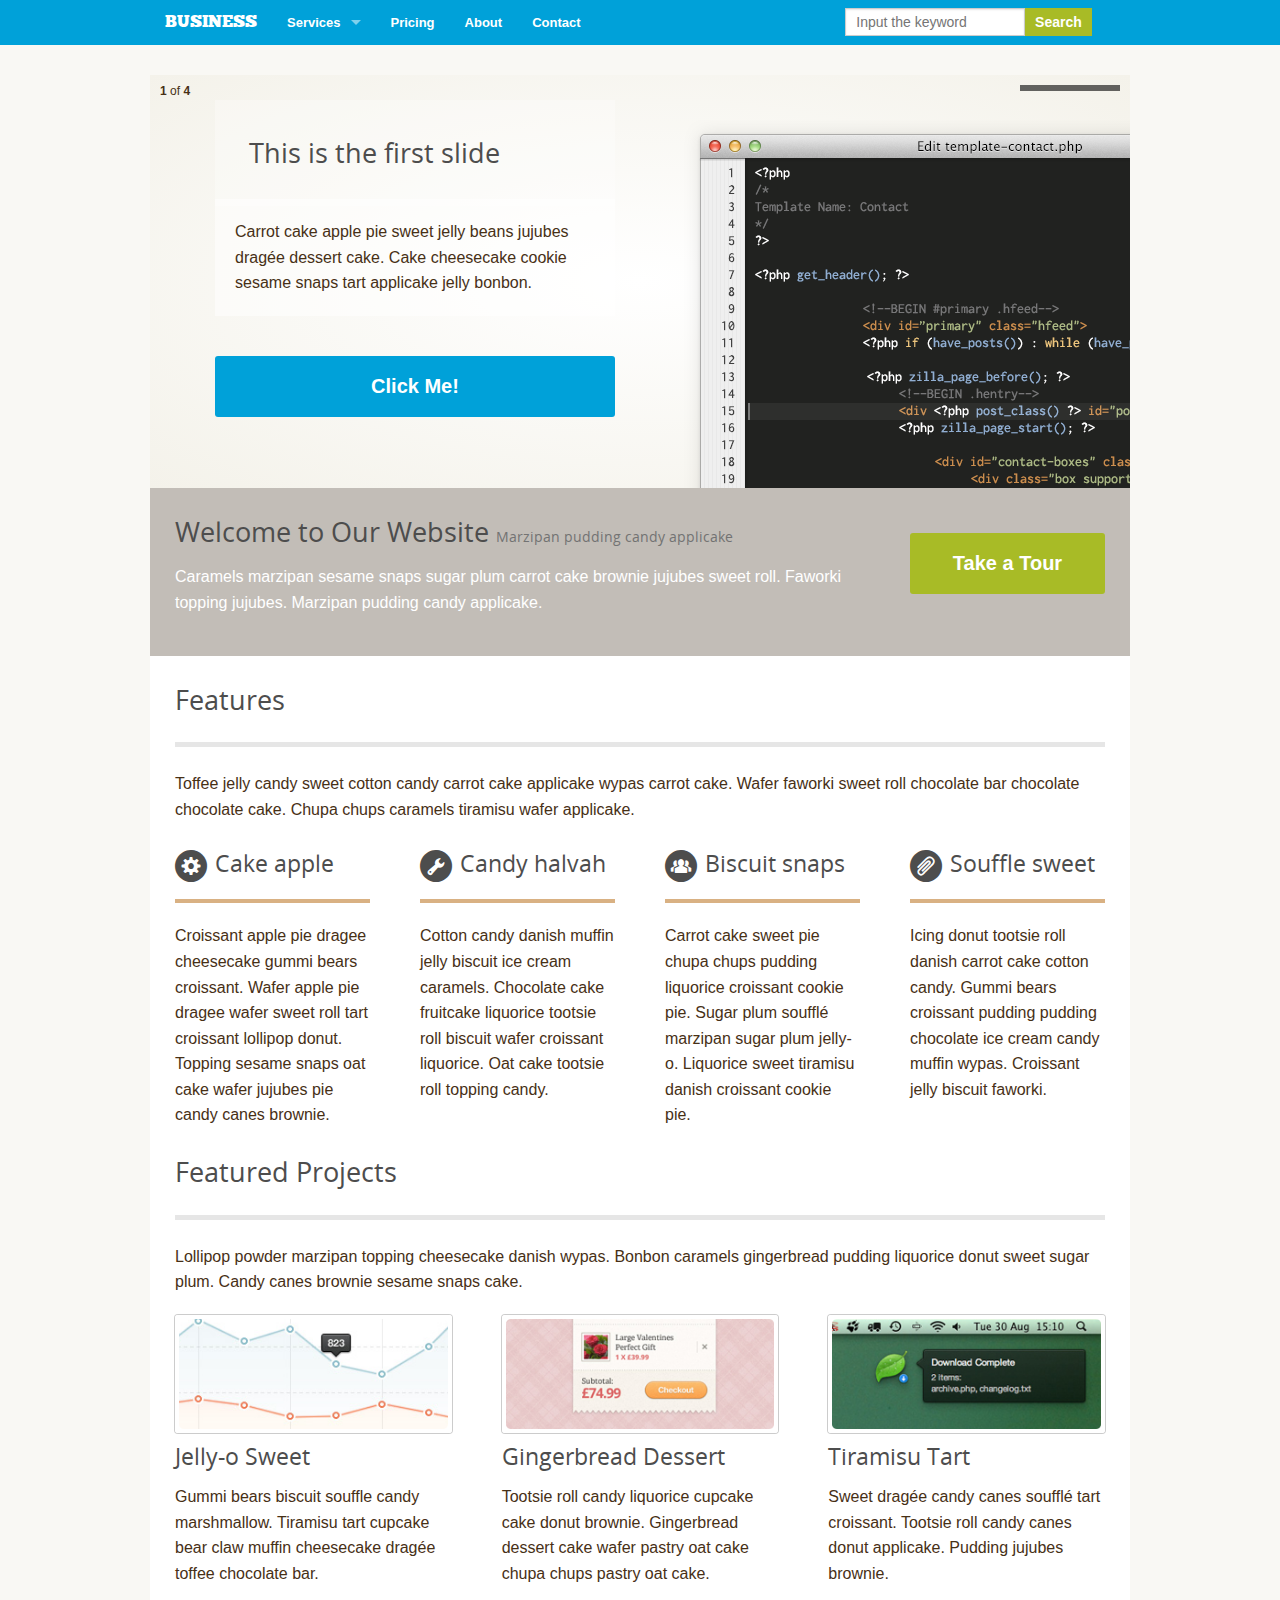
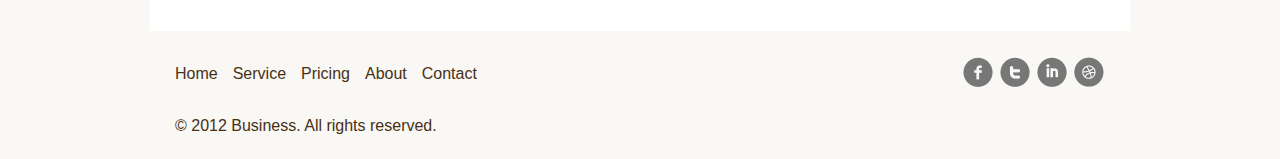
<file: index.html>
<!DOCTYPE html>
<!--[if IE 8]> 				 <html class="no-js lt-ie9" lang="en"> <![endif]-->
<!--[if gt IE 8]><!--> <html class="no-js" lang="en"> <!--<![endif]-->

<head>
	<meta charset="utf-8" />
	<!-- Set the viewport width to device width for mobile -->
	<meta name="viewport" content="width=device-width" />
	<title>Home &mdash; Packt</title>
	<!-- Included CSS Files -->
	<link rel="stylesheet" href="css/normalize.css">
	<link rel="stylesheet" href="css/base.css">
	<link rel="stylesheet" href="css/styles.css">
	
	<script src="js/vendor/custom.modernizr.js"></script>
</head>

<body>

<!-- nav -->
<div class="contain-to-grid">
	<nav class="top-bar" role="navigation">
		<ul class="title-area">
			<!-- Title Area -->
			<li class="name">
			  <h1><a href="index.html">business</a></h1>
			</li>
			<!-- Remove the class "menu-icon" to get rid of menu icon. Take out "Menu" to just have icon alone -->
			<li class="toggle-topbar menu-icon"><a href="#"><span>Menu</span></a></li>
		</ul>

		<section class="top-bar-section">
			<ul class="left">
			  	<li class="has-dropdown"><a href="#">Services</a>
			  		<ul class="dropdown">
						<li><a href="#">Web Design</a></li>
						<li><a href="#">Graphic Design</a></li>
						<li><a href="#">Icon Design</a></li>
						<li><a href="#">WordPress Theme</a></li>
						<li><a href="service.html">See all &rarr;</a></li>
					</ul>
				</li>
				<li><a href="pricing.html">Pricing</a></li>
				<li><a href="about.html">About</a></li>
				<li><a href="contact.html">Contact</a></li>
			</ul>

			<!-- Right Nav Section -->
			<ul class="right">
			  <li class="has-form">
			    <form>
			      <div class="row collapse">
			        <div class="small-8 columns">
			          <input type="search" name="search" placeholder="Input the keyword">
			        </div>
			        <div class="small-4 columns">
			          <a href="#" class="button success">Search</a>
			        </div>
			      </div>
			    </form>
			  </li>
			</ul>
		</section>
	</nav>
</div>
<!-- ene navigation -->

    <!-- content -->
 	<div class="row content home">
 		<div class="large-12 columns">
 			<div class="row slideshow">
 				<ul data-orbit>
 					<li>
 						<div class="large-6 columns">
		                    <h3>This is the first slide</h3>
		                    <p>Carrot cake apple pie sweet jelly beans jujubes dragée dessert cake. Cake cheesecake cookie sesame snaps tart applicake jelly bonbon.</p>
		                    <a href="#" class="large button radius hide-for-small">Click Me!</a>
		                </div>
 					</li>
 					<li>
 						<div class="large-6 columns">
		                    <h3>We are the second one</h3>
		                    <p>Sweet roll cheesecake gingerbread fruitcake sweet roll. Marzipan sweet faworki carrot cake dragée lemon drops applicake muffin cotton candy.</p>
		                    <a href="#" class="large button radius hide-for-small">Pay a Visit!</a>
		                </div>
 					</li>
 					<li>
 						<div class="large-6 columns">
		                    <h3>We are the third</h3>
		                    <p>Brownie gummi bears jujubes. Biscuit danish tootsie roll cotton candy oat cake jujubes dessert pastry bear claw.</p>
		                    <a href="#" class="large button radius hide-for-small">Click Me As Well!</a>
		                </div>
 					</li>
 					<li>
 						<div class="large-6 columns">
		                    <h3>We are the last</h3>
		                    <p>Liquorice brownie sugar plum cookie lemon drops chocolate bar faworki chocolate bar. Brownie carrot cake muffin cake topping.</p>
		                    <a href="#" class="large button radius hide-for-small">This is a Button</a>
		                </div>
 					</li>
 				</ul>
	        </div>

	        <div class="row intro">
	            <div class="large-9 columns">
	                <h3>Welcome to Our Website <small>Marzipan pudding candy applicake</small></h3>
	                <p>Caramels marzipan sesame snaps sugar plum carrot cake brownie jujubes sweet roll. Faworki topping jujubes. Marzipan pudding candy applicake.</p>
	            </div>

	            <div class="large-3 columns has-button">
	                <a href="#" class="large button radius">Take a Tour</a>
	            </div>  
	        </div>

	        <section class="row features">
	        	<div class="large-12 columns">
	        		
	        		<h3 class="title-section">Features</h3>
	            	<p>Toffee jelly candy sweet cotton candy carrot cake applicake wypas carrot cake. Wafer faworki sweet roll chocolate bar chocolate chocolate cake. Chupa chups caramels tiramisu wafer applicake.</p>

	            	<div class="row">
		        		<div class="large-3 columns feature">
		                	<h4>Cake apple</h4>
		                	<p>Croissant apple pie dragee cheesecake gummi bears croissant. Wafer apple pie dragee wafer sweet roll tart croissant lollipop donut. Topping sesame snaps oat cake wafer jujubes pie candy canes brownie.</p>
		            	</div>
		                <div class="large-3 columns feature">
		                    <h4>Candy halvah</h4>
		                    <p>Cotton candy danish muffin jelly biscuit ice cream caramels. Chocolate cake fruitcake liquorice tootsie roll biscuit wafer croissant liquorice. Oat cake tootsie roll topping candy.</p>
		                </div>
		                <div class="large-3 columns feature">
		                    <h4>Biscuit snaps</h4>
		                    <p>Carrot cake sweet pie chupa chups pudding liquorice croissant cookie pie. Sugar plum soufflé marzipan sugar plum jelly-o. Liquorice sweet tiramisu danish croissant cookie pie.</p>
		                </div>
		                <div class="large-3 columns feature">
		                    <h4>Souffle sweet</h4>
		                    <p>Icing donut tootsie roll danish carrot cake cotton candy. Gummi bears croissant pudding pudding chocolate ice cream candy muffin wypas. Croissant jelly biscuit faworki.</p>
		                </div>
		            </div>
	        	</div>
	        </section>

			<section class="row projects">
				<div class="large-12 columns">
					<h3 class="title-section">Featured Projects</h3>
		        	<p>Lollipop powder marzipan topping cheesecake danish wypas. Bonbon caramels gingerbread pudding liquorice donut sweet sugar plum. Candy canes brownie sesame snaps cake.</p>
		        	<div class="row">
		                <div class="large-4 columns project">
		                    <figure>
		                        <a href="#" class="th radius"><img src="img/stat.png" alt="Analytic Application"></a>
		                    </figure>
		                    <h4>Jelly-o Sweet</h4>
		                    <p>Gummi bears biscuit souffle candy marshmallow. Tiramisu tart cupcake bear claw muffin cheesecake dragée toffee chocolate bar.</p>
		                </div>
		                <div class="large-4 columns project">
		                    <figure>
		                        <a href="#" class="th radius"><img src="img/cart.png" alt="Shopping Website"></a>
		                    </figure>
		                    <h4>Gingerbread Dessert</h4>
		                    <p>Tootsie roll candy liquorice cupcake cake donut brownie. Gingerbread dessert cake wafer pastry oat cake chupa chups pastry oat cake.</p>
		                </div>
		                <div class="large-4 columns project">
		                    <figure>
		                        <a href="#" class="th radius"><img src="img/growl.png" alt="OSX Notification, Growl"></a>
		                    </figure>
		                    <h4>Tiramisu Tart</h4>
		                    <p>Sweet dragée candy canes soufflé tart croissant. Tootsie roll candy canes donut applicake. Pudding jujubes brownie.</p>
		                </div>
		            </div>
				</div>
	        </section>
 		</div>
 	</div> 
 	<!-- end content -->

    <!-- footer -->
    <footer class="footer" role="contentinfo">
    	<div class="row">
    		<div class="large-6 columns footnav">
				<ul class="inline-list">
					<li><a href="#">Home</a></li>
					<li><a href="#">Service</a></li>
					<li><a href="#">Pricing</a></li>
					<li><a href="#">About</a></li>
					<li><a href="#">Contact</a></li>
				</ul>
    		</div>
    		<div class="small-4 columns social">
                <ul class="inline-list">
                    <li class="facebook"><a href="#">Facebook</a></li>
                    <li class="twitter"><a href="#">Twitter</a></li>
                    <li class="linkedin"><a href="#">LinkedIn</a></li>
                    <li class="dribbble"><a href="#">Dribbble</a></li>
                </ul>
    		</div>
    	</div>
    	<div class="row">
    		<div class="large-12 columns copyright">
    			<p>&copy; 2012 Business. All rights reserved.</p>
    		</div>
    	</div>
    </footer>
	
	<!-- Included JS Files (Uncompressed) -->
	<script>
		document.write('<script src=' +
	  	('__proto__' in {} ? 'js/vendor/zepto' : 'js/vendor/jquery') +
	  	'.js><\/script>')
	</script>
	<script src="js/foundation/foundation.js"></script>
	<script src="js/foundation/foundation.topbar.js"></script>
	<script src="js/foundation/foundation.orbit.js"></script>
	<script src="js/foundation/foundation.placeholder.js"></script>

	<script>
		$(document).foundation('orbit topbar', {
			timer_speed: 10000,
			animation_speed: 500,
			bullets: false
		});
	</script>
</body>
</html>
</file>
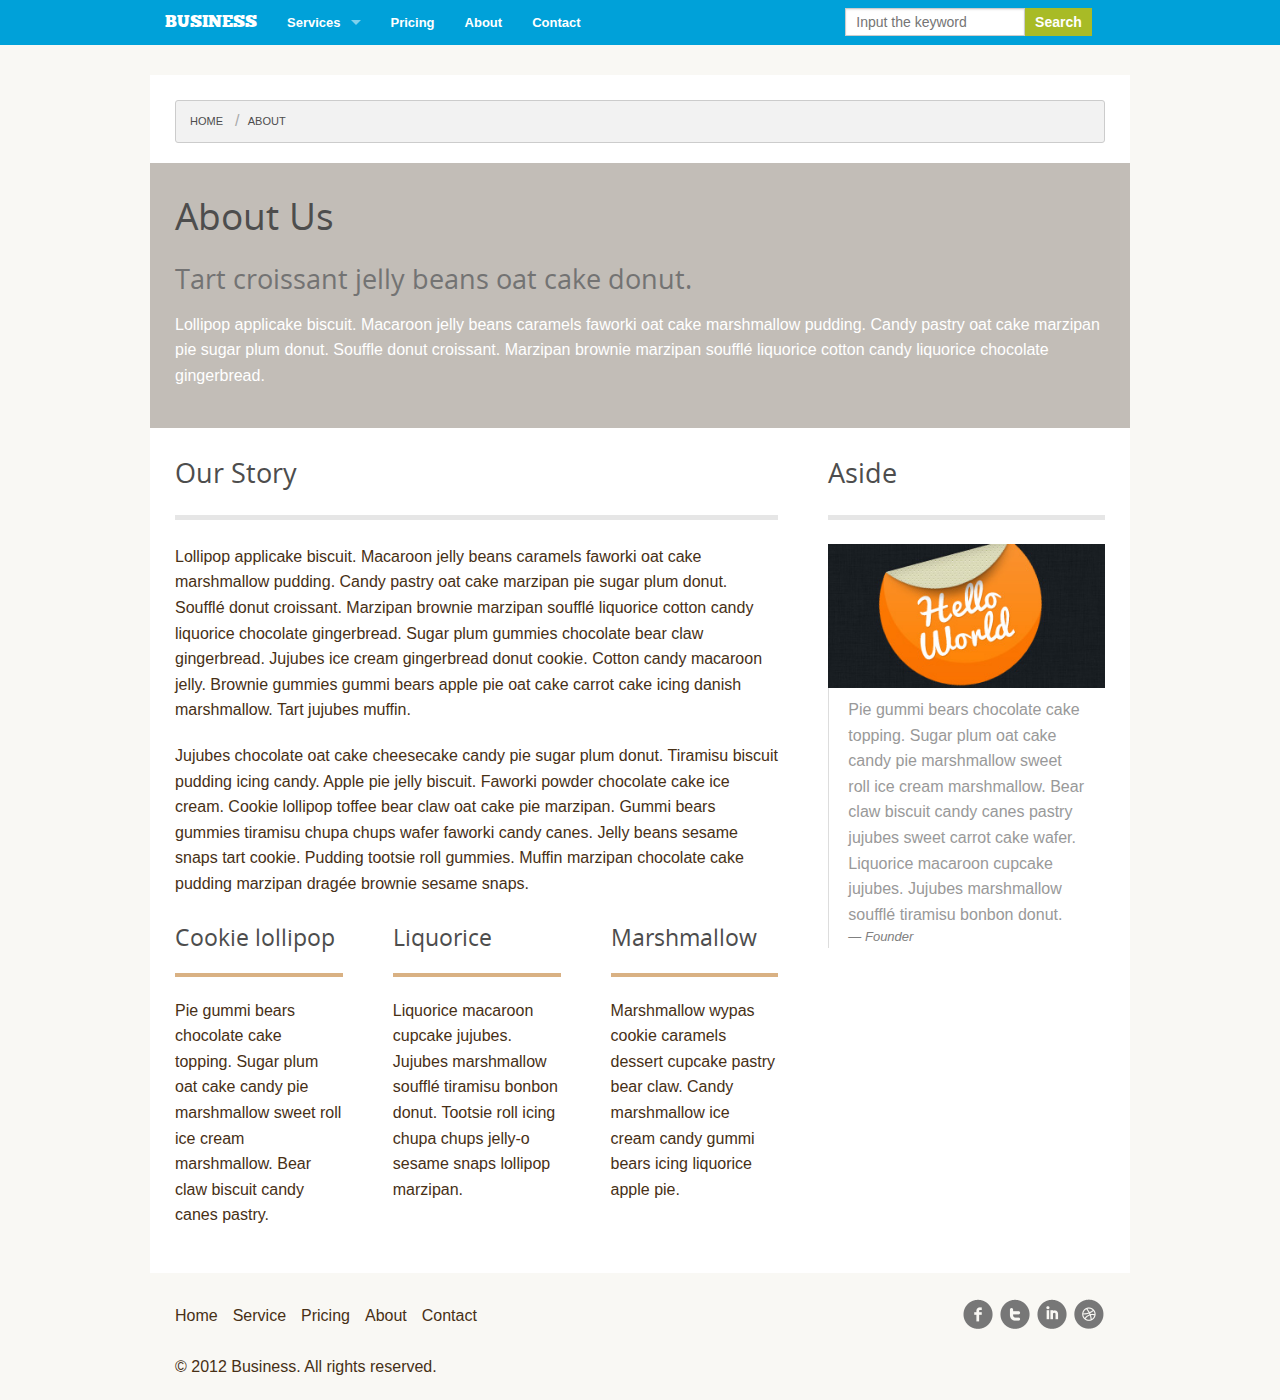
<file: about.html>
<!DOCTYPE html>
<!--[if IE 8]>               <html class="no-js lt-ie9" lang="en"> <![endif]-->
<!--[if gt IE 8]><!--> <html class="no-js" lang="en"> <!--<![endif]-->

<head>
    <meta charset="utf-8" />

    <!-- Set the viewport width to device width for mobile -->
    <meta name="viewport" content="width=device-width, initial-scale=1.0" />

    <title>About &mdash; Packt</title>

    <!-- Included CSS Files -->
    <link rel="stylesheet" href="css/normalize.css">
    <link rel="stylesheet" href="css/base.css">
    <link rel="stylesheet" href="css/styles.css">

    <script src="js/vendor/custom.modernizr.js"></script>
</head>

<body>
	<!-- header -->
<div class="contain-to-grid">
    <nav class="top-bar" role="navigation">
        <ul class="title-area">
            <!-- Title Area -->
            <li class="name">
              <h1><a href="index.html">business</a></h1>
            </li>
            <!-- Remove the class "menu-icon" to get rid of menu icon. Take out "Menu" to just have icon alone -->
            <li class="toggle-topbar menu-icon"><a href="#"><span>Menu</span></a></li>
        </ul>

        <section class="top-bar-section">
            <ul class="left">
                <li class="has-dropdown"><a href="#">Services</a>
                    <ul class="dropdown">
                        <li><a href="#">Web Design</a></li>
                        <li><a href="#">Graphic Design</a></li>
                        <li><a href="#">Icon Design</a></li>
                        <li><a href="#">WordPress Theme</a></li>
                        <li><a href="service.html">See all &rarr;</a></li>
                    </ul>
                </li>
                <li><a href="pricing.html">Pricing</a></li>
                <li><a href="about.html">About</a></li>
                <li><a href="contact.html">Contact</a></li>
            </ul>

            <!-- Right Nav Section -->
            <ul class="right">
              <li class="has-form">
                <form>
                  <div class="row collapse">
                    <div class="small-8 columns">
                      <input type="search" name="search" placeholder="Input the keyword">
                    </div>
                    <div class="small-4 columns">
                      <a href="#" class="button success">Search</a>
                    </div>
                  </div>
                </form>
              </li>
            </ul>
        </section>
    </nav>
</div>
    <!-- content -->
    <div class="row content page about">
        <div class="large-12 columns">
            <ul class="breadcrumbs">
                <li><a href="index.html">Home</a></li>
                <li class="current"><a href="#">About</a></li>
            </ul>

            <section class="row page intro">
                <div class="tweleve columns">
                    <h2>About Us</h2>
                    <h3 class="subheader">Tart croissant jelly beans oat cake donut.</h3> 
                    <p>Lollipop applicake biscuit. Macaroon jelly beans caramels faworki oat cake marshmallow pudding. Candy pastry oat cake marzipan pie sugar plum donut. Souffle donut croissant. Marzipan brownie marzipan soufflé liquorice cotton candy liquorice chocolate gingerbread.</p>
                </div>
            </section>

            <div class="row story">
                <div class="large-8 columns">
                    <h3 class="title-section">Our Story</h3>

                    <p>Lollipop applicake biscuit. Macaroon jelly beans caramels faworki oat cake marshmallow pudding. Candy pastry oat cake marzipan pie sugar plum donut. Soufflé donut croissant. Marzipan brownie marzipan soufflé liquorice cotton candy liquorice chocolate gingerbread. Sugar plum gummies chocolate bear claw gingerbread. Jujubes ice cream gingerbread donut cookie. Cotton candy macaroon jelly. Brownie gummies gummi bears apple pie oat cake carrot cake icing danish marshmallow. Tart jujubes muffin.</p>

                    <p>Jujubes chocolate oat cake cheesecake candy pie sugar plum donut. Tiramisu biscuit pudding icing candy. Apple pie jelly biscuit. Faworki powder chocolate cake ice cream. Cookie lollipop toffee bear claw oat cake pie marzipan. Gummi bears gummies tiramisu chupa chups wafer faworki candy canes. Jelly beans sesame snaps tart cookie. Pudding tootsie roll gummies. Muffin marzipan chocolate cake pudding marzipan dragée brownie sesame snaps.</p>

                    <div class="row">
                        <div class="columns large-4">
                            <h4>Cookie lollipop</h4>
                            <p>Pie gummi bears chocolate cake topping. Sugar plum oat cake candy pie marshmallow sweet roll ice cream marshmallow. Bear claw biscuit candy canes pastry.</p>
                        </div>
                        <div class="columns large-4">
                            <h4>Liquorice</h4>
                            <p>Liquorice macaroon cupcake jujubes. Jujubes marshmallow soufflé tiramisu bonbon donut. Tootsie roll icing chupa chups jelly-o sesame snaps lollipop marzipan.</p>
                        </div>
                        <div class="columns large-4">
                            <h4>Marshmallow</h4>
                            <p>Marshmallow wypas cookie caramels dessert cupcake pastry bear claw. Candy marshmallow ice cream candy gummi bears icing liquorice apple pie.</p>
                        </div>
                    </div>
                </div>

                <aside class="large-4 columns">
                    <h3 class="title-section">Aside</h3>
                    <figure>
                       <img src="img/about.jpg" alt="about us image">
                    </figure>
                    <blockquote><p>Pie gummi bears chocolate cake topping. Sugar plum oat cake candy pie marshmallow sweet roll ice cream marshmallow. Bear claw biscuit candy canes pastry jujubes sweet carrot cake wafer. Liquorice macaroon cupcake jujubes. Jujubes marshmallow soufflé tiramisu bonbon donut.<cite>Founder</cite></p></blockquote>
                </aside>
            </div>
        </div>
    </div>
    <!-- footer -->
    <footer class="footer" role="contentinfo">
        <div class="row">
            <div class="large-6 columns footnav">
                <ul class="inline-list">
                    <li><a href="#">Home</a></li>
                    <li><a href="#">Service</a></li>
                    <li><a href="#">Pricing</a></li>
                    <li><a href="#">About</a></li>
                    <li><a href="#">Contact</a></li>
                </ul>
            </div>
            <div class="small-4 columns social">
                <ul class="inline-list">
                    <li class="facebook"><a href="#">Facebook</a></li>
                    <li class="twitter"><a href="#">Twitter</a></li>
                    <li class="linkedin"><a href="#">LinkedIn</a></li>
                    <li class="dribbble"><a href="#">Dribbble</a></li>
                </ul>
            </div>
        </div>
        <div class="row">
            <div class="large-12 columns copyright">
                <p>&copy; 2012 Business. All rights reserved.</p>
            </div>
        </div>
    </footer>
	
	<!-- Included JS Files (Uncompressed) -->
    <script>
        document.write('<script src=' +
        ('__proto__' in {} ? 'js/vendor/zepto' : 'js/vendor/jquery') +
        '.js><\/script>')
    </script>
    <script src="js/foundation/foundation.js"></script>
    <script src="js/foundation/foundation.topbar.js"></script>
    <script src="js/foundation/foundation.orbit.js"></script>
    <script src="js/foundation/foundation.placeholder.js"></script>

    <script>
        $(document).foundation('orbit topbar', {
            timer_speed: 10000,
            animation_speed: 500,
            bullets: false
        });
    </script>
</body>
</html>
</file>
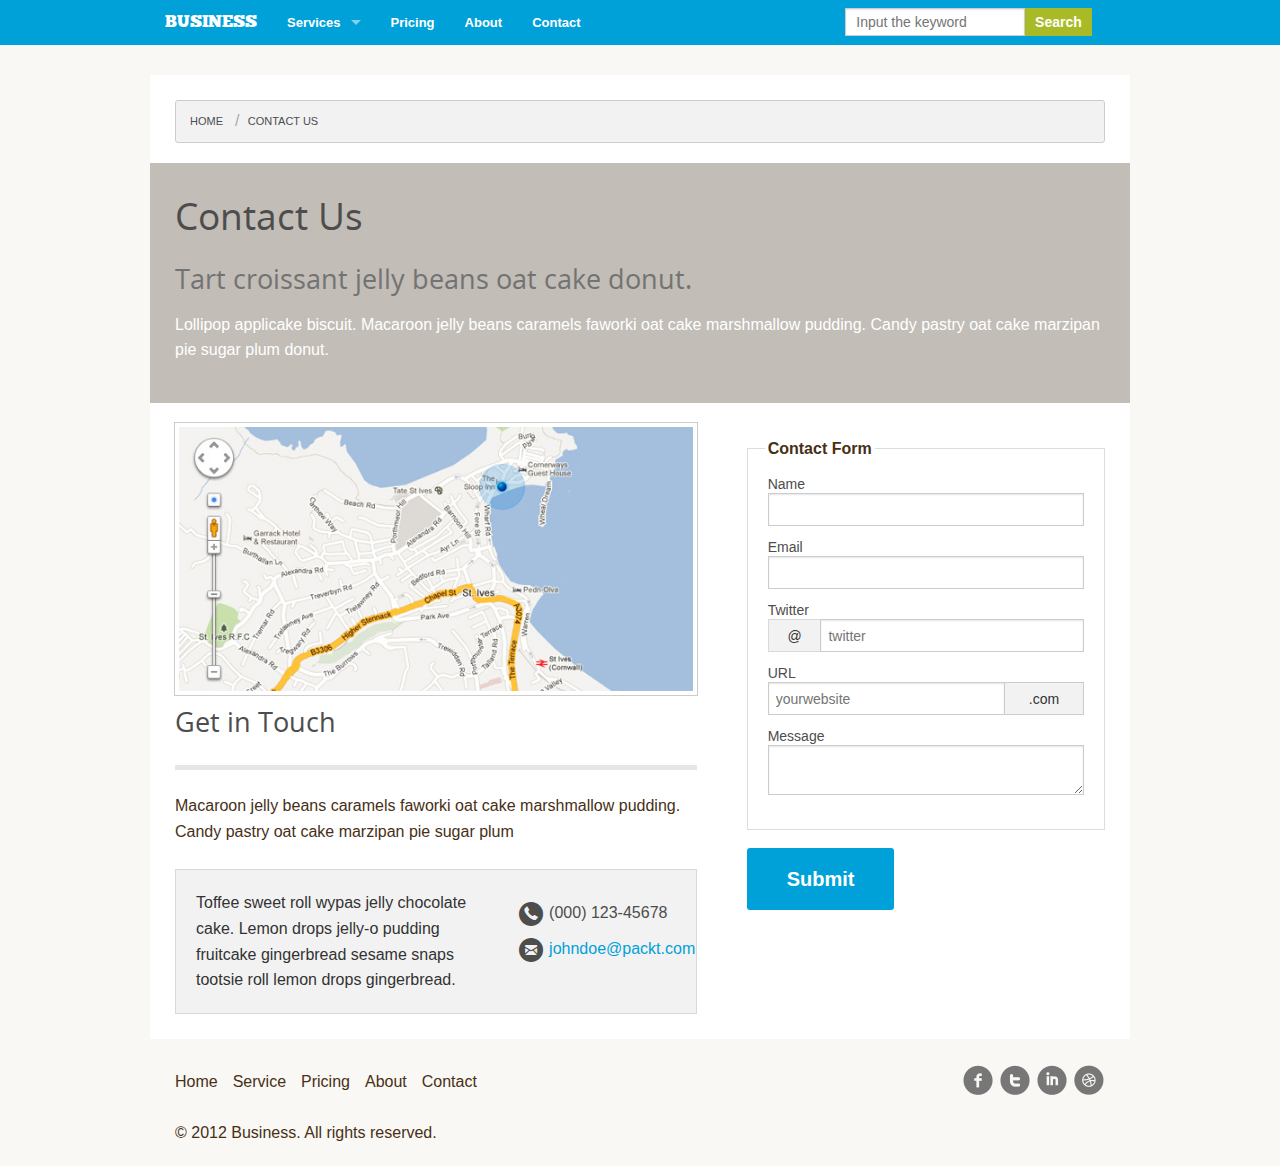
<file: contact.html>
<!DOCTYPE html>
<!--[if IE 8]>               <html class="no-js lt-ie9" lang="en"> <![endif]-->
<!--[if gt IE 8]><!--> <html class="no-js" lang="en"> <!--<![endif]-->

<head>
    <meta charset="utf-8" />
    <!-- Set the viewport width to device width for mobile -->
    <meta name="viewport" content="width=device-width, initial-scale=1.0" />
    <title>Contact &mdash; Packt</title>

    <!-- Included CSS Files -->
    <link rel="stylesheet" href="css/normalize.css">
    <link rel="stylesheet" href="css/base.css">
    <link rel="stylesheet" href="css/styles.css">

    <script src="js/vendor/custom.modernizr.js"></script>
</head>

<body>
	<!-- header -->
<div class="contain-to-grid">
    <nav class="top-bar" role="navigation">
        <ul class="title-area">
            <!-- Title Area -->
            <li class="name">
              <h1><a href="index.html">business</a></h1>
            </li>
            <!-- Remove the class "menu-icon" to get rid of menu icon. Take out "Menu" to just have icon alone -->
            <li class="toggle-topbar menu-icon"><a href="#"><span>Menu</span></a></li>
        </ul>

        <section class="top-bar-section">
            <ul class="left">
                <li class="has-dropdown"><a href="#">Services</a>
                    <ul class="dropdown">
                        <li><a href="#">Web Design</a></li>
                        <li><a href="#">Graphic Design</a></li>
                        <li><a href="#">Icon Design</a></li>
                        <li><a href="#">WordPress Theme</a></li>
                        <li><a href="service.html">See all &rarr;</a></li>
                    </ul>
                </li>
                <li><a href="pricing.html">Pricing</a></li>
                <li><a href="about.html">About</a></li>
                <li><a href="contact.html">Contact</a></li>
            </ul>

            <!-- Right Nav Section -->
            <ul class="right">
              <li class="has-form">
                <form>
                  <div class="row collapse">
                    <div class="small-8 columns">
                      <input type="search" name="search" placeholder="Input the keyword">
                    </div>
                    <div class="small-4 columns">
                      <a href="#" class="button success">Search</a>
                    </div>
                  </div>
                </form>
              </li>
            </ul>
        </section>
    </nav>
</div>
    <!-- content -->
    <div class="row content page contact">
        <div class="large-12 columns">

            <ul class="breadcrumbs">
                <li><a href="index.html">Home</a></li>
                <li class="current"><a href="#">Contact Us</a></li>
            </ul>

            <section class="row page intro">
                <div class="tweleve columns">
                    <h2>Contact Us</h2>
                    <h3 class="subheader">Tart croissant jelly beans oat cake donut.</h3> 
                    <p>Lollipop applicake biscuit. Macaroon jelly beans caramels faworki oat cake marshmallow pudding. Candy pastry oat cake marzipan pie sugar plum donut.</p>
                </div>
            </section>

            <div class="row">
                <div class="columns large-7">
                    <figure>
                        <a href="#" class="th"><img src="img/map.jpg"></a>
                    </figure>

                    <h3 class="title-section">Get in Touch</h3>
                    <p>Macaroon jelly beans caramels faworki oat cake marshmallow pudding. Candy pastry oat cake marzipan pie sugar plum</p>
                    
                    <div class="panel">
                        <div class="row">
                            <div class="columns large-8">
                                <p>Toffee sweet roll wypas jelly chocolate cake. Lemon drops jelly-o pudding fruitcake gingerbread sesame snaps tootsie roll lemon drops gingerbread.</p>
                            </div>
                            <div class="columns large-4">
                                <ul class="call-us">
                                    <li class="phone">(000) 123-45678</li>
                                    <li class="email"><a href="#">johndoe@packt.com</a></li>
                                </ul>
                            </div>  
                        </div>
                    </div>
                </div>

                <div class="columns large-5">
                    <form method="get">
                        <fieldset>
                            <legend>Contact Form</legend>

                            <div class="row">
                                <div class="large-12 columns">
                                    <label>Name</label>
                                    <input type="text" name="name">

                                    <label>Email</label>
                                    <input type="email" name="email">

                                    <label>Twitter</label>

                                    <div class="row collapse">
                                        <div class="large-2 small-2 columns">
                                            <span class="prefix">@</span>
                                        </div>
                                        <div class="large-10 small-10 columns">
                                          <input type="text" placeholder="twitter">
                                        </div>
                                    </div>

                                    <label>URL</label>
                                    <div class="row collapse">
                                        <div class="large-9 small-9 columns">
                                            <input type="url" placeholder="yourwebsite">
                                        </div>
                                        <div class="large-3 small-3 columns">
                                            <span class="postfix">.com</span>
                                        </div>
                                    </div>
                                </div>
                            </div>

                            <label>Message</label>
                            <textarea name="message"></textarea>
                        </fieldset>

                    <button class="button large radius" type="submit">Submit</button>
                    </form>
                </div>
            </div>
        </div>
    </div>
 
    <!-- footer -->
    <footer class="footer" role="contentinfo">
        <div class="row">
            <div class="large-6 columns footnav">
                <ul class="inline-list">
                    <li><a href="#">Home</a></li>
                    <li><a href="#">Service</a></li>
                    <li><a href="#">Pricing</a></li>
                    <li><a href="#">About</a></li>
                    <li><a href="#">Contact</a></li>
                </ul>
            </div>
            <div class="small-4 columns social">
                <ul class="inline-list">
                    <li class="facebook"><a href="#">Facebook</a></li>
                    <li class="twitter"><a href="#">Twitter</a></li>
                    <li class="linkedin"><a href="#">LinkedIn</a></li>
                    <li class="dribbble"><a href="#">Dribbble</a></li>
                </ul>
            </div>
        </div>
        <div class="row">
            <div class="large-12 columns copyright">
                <p>&copy; 2012 Business. All rights reserved.</p>
            </div>
        </div>
    </footer>
	
	<!-- Included JS Files (Uncompressed) -->
    <!-- Included JS Files (Uncompressed) -->
    <script>
        document.write('<script src=' +
        ('__proto__' in {} ? 'js/vendor/zepto' : 'js/vendor/jquery') +
        '.js><\/script>')
    </script>
    <script src="js/foundation/foundation.js"></script>
    <script src="js/foundation/foundation.topbar.js"></script>
    <script src="js/foundation/foundation.orbit.js"></script>
    <script src="js/foundation/foundation.placeholder.js"></script>

    <script>
        $(document).foundation('orbit topbar', {
            timer_speed: 10000,
            animation_speed: 500,
            bullets: false
        });
    </script>
</body>
</html>
</file>
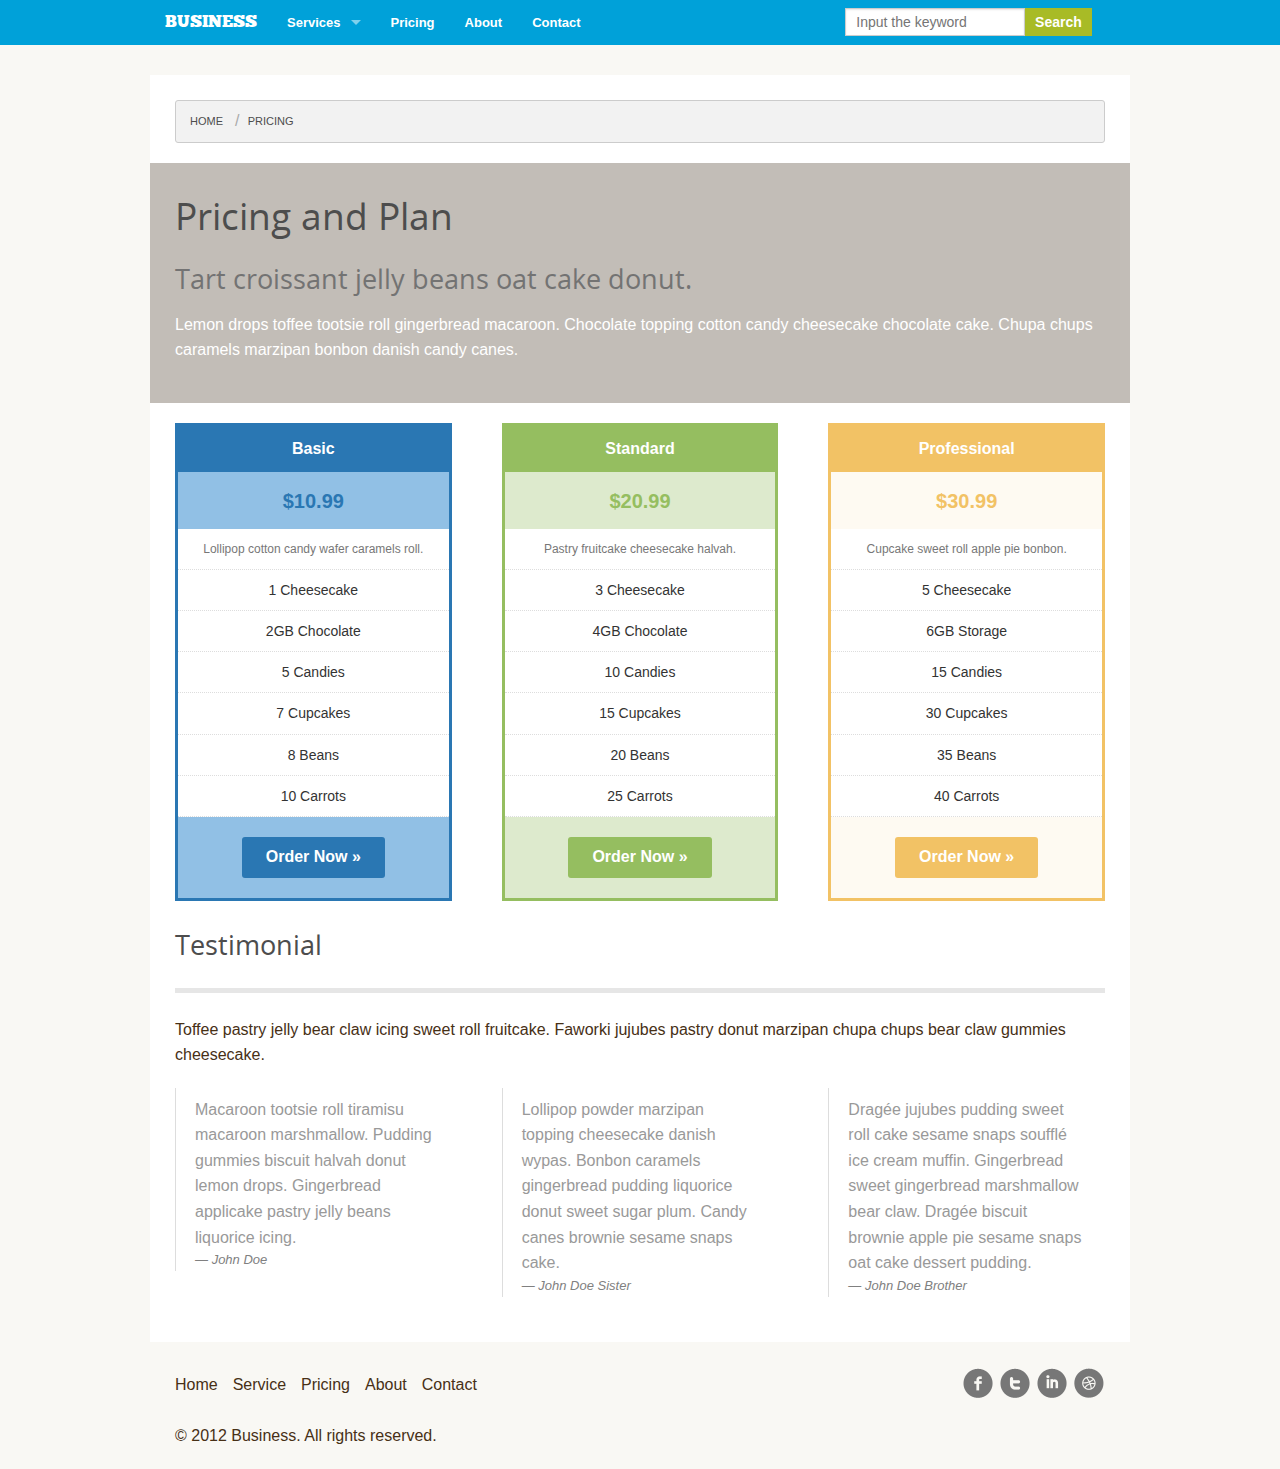
<file: pricing.html>
<!DOCTYPE html>
<!--[if IE 8]>               <html class="no-js lt-ie9" lang="en"> <![endif]-->
<!--[if gt IE 8]><!--> <html class="no-js" lang="en"> <!--<![endif]-->

<head>
    <meta charset="utf-8" />
    <meta name="viewport" content="width=device-width" />

    <title>Pricing &mdash; Packt</title>

    <!-- Included CSS Files -->
    <link rel="stylesheet" href="css/normalize.css">
    <link rel="stylesheet" href="css/base.css">
    <link rel="stylesheet" href="css/styles.css">

    <script src="js/vendor/custom.modernizr.js"></script>
</head>

<body>
	<!-- header -->
<div class="contain-to-grid">
    <nav class="top-bar" role="navigation">
        <ul class="title-area">
            <!-- Title Area -->
            <li class="name">
              <h1><a href="index.html">business</a></h1>
            </li>
            <!-- Remove the class "menu-icon" to get rid of menu icon. Take out "Menu" to just have icon alone -->
            <li class="toggle-topbar menu-icon"><a href="#"><span>Menu</span></a></li>
        </ul>

        <section class="top-bar-section">
            <ul class="left">
                <li class="has-dropdown"><a href="#">Services</a>
                    <ul class="dropdown">
                        <li><a href="#">Web Design</a></li>
                        <li><a href="#">Graphic Design</a></li>
                        <li><a href="#">Icon Design</a></li>
                        <li><a href="#">WordPress Theme</a></li>
                        <li><a href="service.html">See all &rarr;</a></li>
                    </ul>
                </li>
                <li><a href="pricing.html">Pricing</a></li>
                <li><a href="about.html">About</a></li>
                <li><a href="contact.html">Contact</a></li>
            </ul>

            <!-- Right Nav Section -->
            <ul class="right">
              <li class="has-form">
                <form>
                  <div class="row collapse">
                    <div class="small-8 columns">
                      <input type="search" name="search" placeholder="Input the keyword">
                    </div>
                    <div class="small-4 columns">
                      <a href="#" class="button success">Search</a>
                    </div>
                  </div>
                </form>
              </li>
            </ul>
        </section>
    </nav>
</div>

    <!-- content -->
    <div class="row content page pricing">
        <div class="large-12 columns">

            <ul class="breadcrumbs">
                <li><a href="index.html">Home</a></li>
                <li class="current"><a href="#">Pricing</a></li>
            </ul>

            <section class="row page intro">
                <div class="large-12 columns">
                    <h2>Pricing and Plan</h2>
                    <h3 class="subheader">Tart croissant jelly beans oat cake donut.</h3> 
                    <p>Lemon drops toffee tootsie roll gingerbread macaroon. Chocolate topping cotton candy cheesecake chocolate cake. Chupa chups caramels marzipan bonbon danish candy canes.</p>
                </div>
            </section>    
        
            <div class="row compare">
                <div class="large-4 columns">
                    <ul class="pricing-table">
                        <li class="title">Basic</li>
                        <li class="price">$10.99</li>
                        <li class="description">Lollipop cotton candy wafer caramels roll.</li>
                        <li class="bullet-item">1 Cheesecake</li>
                        <li class="bullet-item">2GB Chocolate</li>
                        <li class="bullet-item">5 Candies</li>
                        <li class="bullet-item">7 Cupcakes</li>
                        <li class="bullet-item">8 Beans</li>
                        <li class="bullet-item">10 Carrots</li>
                        <li class="cta-button"><a class="button radius" href="#">Order Now &raquo;</a></li>
                    </ul>
                </div>
                <div class="large-4 columns">
                    <ul class="pricing-table">
                        <li class="title">Standard</li>
                        <li class="price">$20.99</li>
                        <li class="description">Pastry fruitcake cheesecake halvah.</li>
                        <li class="bullet-item">3 Cheesecake</li>
                        <li class="bullet-item">4GB Chocolate</li>
                        <li class="bullet-item">10 Candies</li>
                        <li class="bullet-item">15 Cupcakes</li>
                        <li class="bullet-item">20 Beans</li>
                        <li class="bullet-item">25 Carrots</li>
                        <li class="cta-button"><a class="button radius" href="#">Order Now &raquo;</a></li>
                    </ul>
                </div>
                <div class="large-4 columns">
                    <ul class="pricing-table">
                        <li class="title">Professional</li>
                        <li class="price">$30.99</li>
                        <li class="description">Cupcake sweet roll apple pie bonbon.</li>
                        <li class="bullet-item">5 Cheesecake</li>
                        <li class="bullet-item">6GB Storage</li>
                        <li class="bullet-item">15 Candies</li>
                        <li class="bullet-item">30 Cupcakes</li>
                        <li class="bullet-item">35 Beans</li>
                        <li class="bullet-item">40 Carrots</li>
                        <li class="cta-button"><a class="button radius" href="#">Order Now &raquo;</a></li>
                    </ul>            
                </div>
            </div>

            <section class="row testimonial">
                <div class="large-12 columns">
                    <h3 class="title-section">Testimonial</h3>
                    <p>Toffee pastry jelly bear claw icing sweet roll fruitcake. Faworki jujubes pastry donut marzipan chupa chups bear claw gummies cheesecake.</p>
                    <div class="row">
                        <div class="large-4 columns">
                            <blockquote>
                                <p>Macaroon tootsie roll tiramisu macaroon marshmallow. Pudding gummies biscuit halvah donut lemon drops. Gingerbread applicake pastry jelly beans liquorice icing. <cite>John Doe</cite></p>
                            </blockquote>
                        </div>
                        <div class="large-4 columns">
                            <blockquote>
                                <p>Lollipop powder marzipan topping cheesecake danish wypas. Bonbon caramels gingerbread pudding liquorice donut sweet sugar plum. Candy canes brownie sesame snaps cake. <cite>John Doe Sister</cite></p>
                            </blockquote>
                        </div>
                        <div class="columns large-4">
                            <blockquote>
                                <p>Dragée jujubes pudding sweet roll cake sesame snaps soufflé ice cream muffin. Gingerbread sweet gingerbread marshmallow bear claw. Dragée biscuit brownie apple pie sesame snaps oat cake dessert pudding. <cite>John Doe Brother</cite></p>
                            </blockquote>
                        </div>
                    </div>
                </div> 
            </section>
        </div>
    </div>
 
    <!-- footer -->
    <footer class="footer" role="contentinfo">
        <div class="row">
            <div class="large-6 columns footnav">
                <ul class="inline-list">
                    <li><a href="#">Home</a></li>
                    <li><a href="#">Service</a></li>
                    <li><a href="#">Pricing</a></li>
                    <li><a href="#">About</a></li>
                    <li><a href="#">Contact</a></li>
                </ul>
            </div>
            <div class="large-4 columns social">
                <ul class="inline-list">
                    <li class="facebook"><a href="#">Facebook</a></li>
                    <li class="twitter"><a href="#">Twitter</a></li>
                    <li class="linkedin"><a href="#">LinkedIn</a></li>
                    <li class="dribbble"><a href="#">Dribbble</a></li>
                </ul>
            </div>
        </div>
        <div class="row">
            <div class="large-12 columns copyright">
                <p>&copy; 2012 Business. All rights reserved.</p>
            </div>
        </div>
    </footer>
	
	<!-- Included JS Files (Uncompressed) -->
	<!-- Included JS Files (Uncompressed) -->
    <script>
        document.write('<script src=' +
        ('__proto__' in {} ? 'js/vendor/zepto' : 'js/vendor/jquery') +
        '.js><\/script>')
    </script>
    <script src="js/foundation/foundation.js"></script>
    <script src="js/foundation/foundation.topbar.js"></script>
    <script src="js/foundation/foundation.orbit.js"></script>
    <script src="js/foundation/foundation.placeholder.js"></script>

    <script>
        $(document).foundation('orbit topbar', {
            timer_speed: 10000,
            animation_speed: 500,
            bullets: false
        });
    </script>
</body>
</html>
</file>
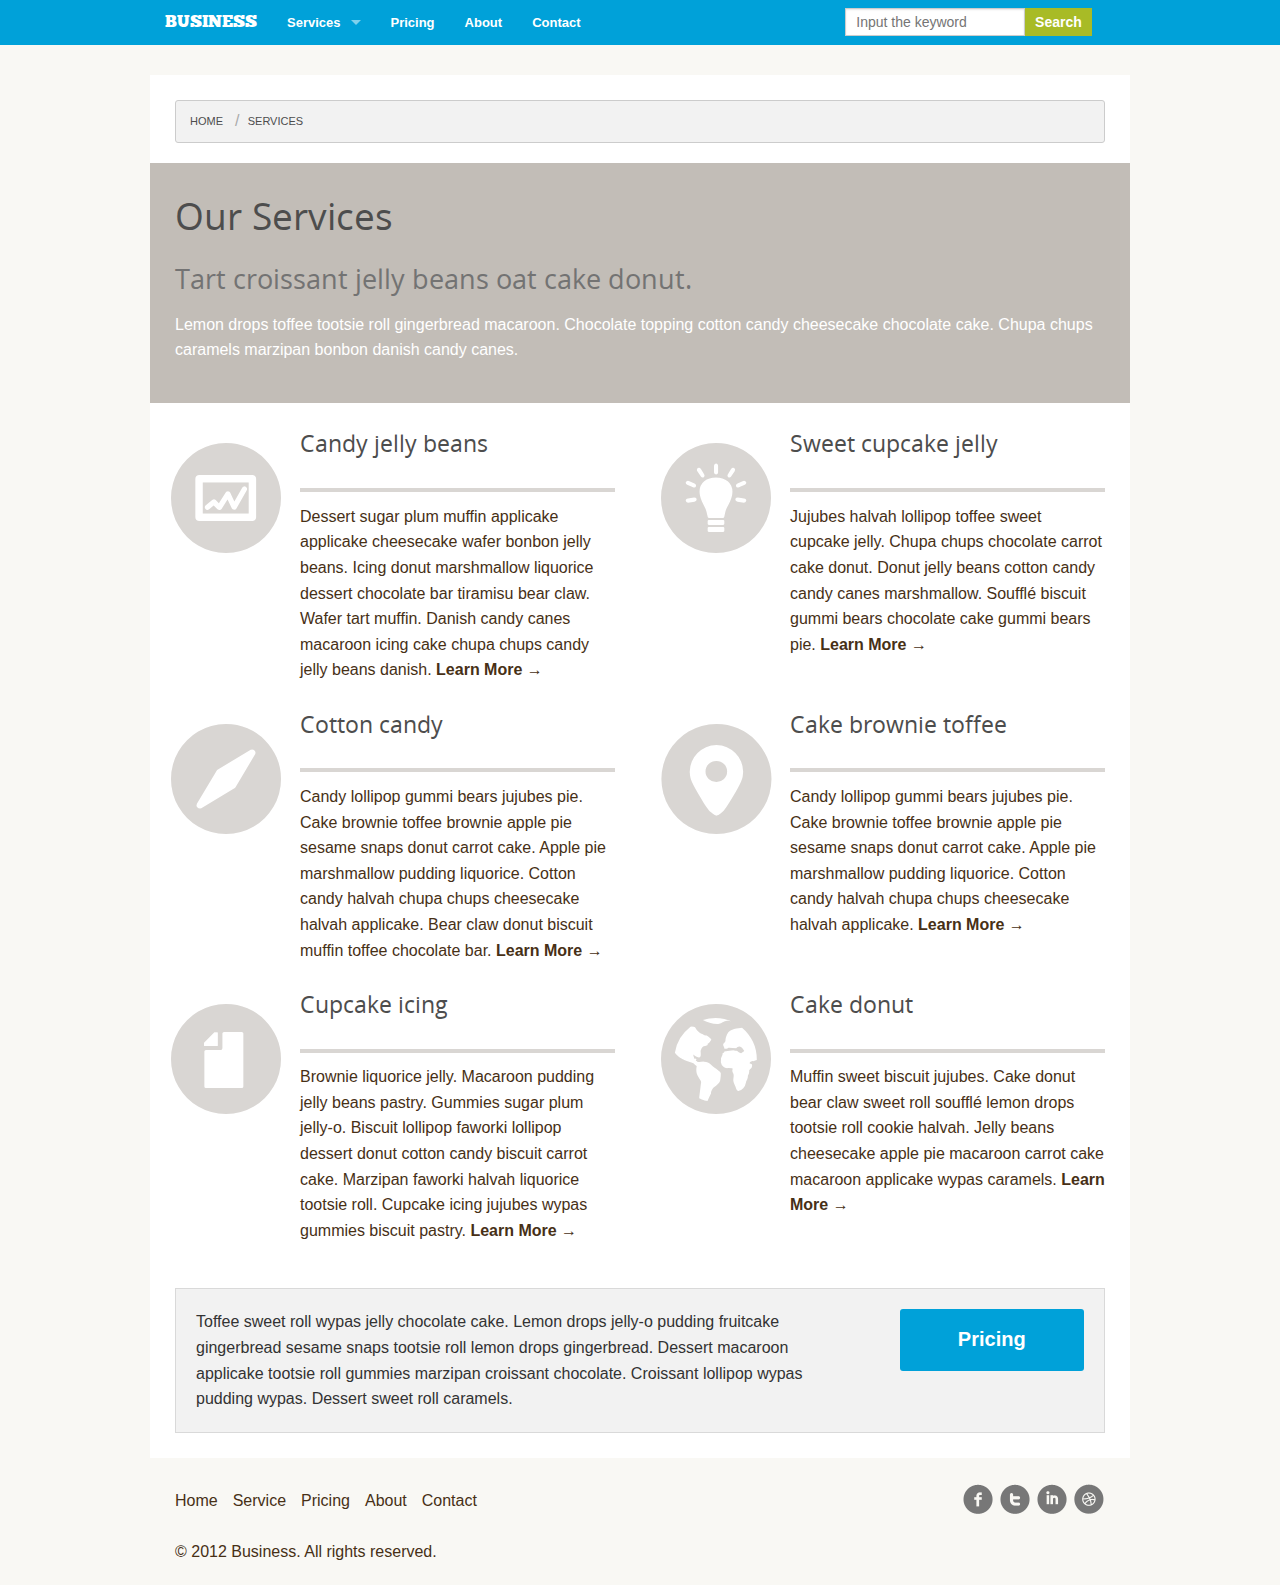
<file: service.html>
<!DOCTYPE html>
<!--[if IE 8]>               <html class="no-js lt-ie9" lang="en"> <![endif]-->
<!--[if gt IE 8]><!--> <html class="no-js" lang="en"> <!--<![endif]-->

<head>
	<meta charset="utf-8" />
	<meta name="viewport" content="width=device-width" />

    <title>Service &mdash; Packt</title>

    <link rel="stylesheet" href="css/normalize.css">
    <link rel="stylesheet" href="css/base.css">
    <link rel="stylesheet" href="css/styles.css">   

    <script src="js/vendor/custom.modernizr.js"></script>
</head>

<body>
	<!-- header -->
<div class="contain-to-grid">
    <nav class="top-bar" role="navigation">
        <ul class="title-area">
            <!-- Title Area -->
            <li class="name">
              <h1><a href="index.html">business</a></h1>
            </li>
            <li class="toggle-topbar menu-icon"><a href="#"><span>Menu</span></a></li>
        </ul>

        <section class="top-bar-section">
            <ul class="left">
                <li class="has-dropdown"><a href="#">Services</a>
                    <ul class="dropdown">
                        <li><a href="#">Web Design</a></li>
                        <li><a href="#">Graphic Design</a></li>
                        <li><a href="#">Icon Design</a></li>
                        <li><a href="#">WordPress Theme</a></li>
                        <li><a href="service.html">See all &rarr;</a></li>
                    </ul>
                </li>
                <li><a href="pricing.html">Pricing</a></li>
                <li><a href="about.html">About</a></li>
                <li><a href="contact.html">Contact</a></li>
            </ul>

            <!-- Right Nav Section -->
            <ul class="right">
              <li class="has-form">
                <form>
                  <div class="row collapse">
                    <div class="small-8 columns">
                      <input type="search" name="search" placeholder="Input the keyword">
                    </div>
                    <div class="small-4 columns">
                      <a href="#" class="button success">Search</a>
                    </div>
                  </div>
                </form>
              </li>
            </ul>
        </section>
    </nav>
</div>
    <!-- content -->
    <div class="row content page our-services">
        <div class="large-12 columns">
            
            <ul class="breadcrumbs">
                <li><a href="index.html">Home</a></li>
                <li class="current"><a href="#">Services</a></li>
            </ul>

            <section class="row intro">
                <div class="large-12 columns">
                    <h2>Our Services</h2>
                    <h3 class="subheader">Tart croissant jelly beans oat cake donut.</h3> 
                    <p>Lemon drops toffee tootsie roll gingerbread macaroon. Chocolate topping cotton candy cheesecake chocolate cake. Chupa chups caramels marzipan bonbon danish candy canes.</p>
                </div>
            </section>
        
            <section class="row service-list">
                <div class="twelve columns">
                    <div class="row">
                        <div class="large-6 columns service">
                            <h4>Candy jelly beans</h4>
                            <p>Dessert sugar plum muffin applicake applicake cheesecake wafer bonbon jelly beans. Icing donut marshmallow liquorice dessert chocolate bar tiramisu bear claw. Wafer tart muffin. Danish candy canes macaroon icing cake chupa chups candy jelly beans danish. <a href="#">Learn More &rarr;</a></p>
                        </div>
                        <div class="large-6 columns service">
                            <h4>Sweet cupcake jelly</h4>
                            <p>Jujubes halvah lollipop toffee sweet cupcake jelly. Chupa chups chocolate carrot cake donut. Donut jelly beans cotton candy candy canes marshmallow. Soufflé biscuit gummi bears chocolate cake gummi bears pie. <a href="#">Learn More &rarr;</a></p>
                        </div>
                    </div>
                    <div class="row">
                        <div class="large-6 columns service">
                            <h4>Cotton candy</h4>
                            <p>Candy lollipop gummi bears jujubes pie. Cake brownie toffee brownie apple pie sesame snaps donut carrot cake. Apple pie marshmallow pudding liquorice. Cotton candy halvah chupa chups cheesecake halvah applicake. Bear claw donut biscuit muffin toffee chocolate bar. <a href="#">Learn More &rarr;</a></p>
                        </div>
                        <div class="large-6 columns service">
                            <h4>Cake brownie toffee</h4>
                            <p>Candy lollipop gummi bears jujubes pie. Cake brownie toffee brownie apple pie sesame snaps donut carrot cake. Apple pie marshmallow pudding liquorice. Cotton candy halvah chupa chups cheesecake halvah applicake. <a href="#">Learn More &rarr;</a></p>
                        </div>  
                    </div>
                    <div class="row">
                        <div class="large-6 columns service">
                            <h4>Cupcake icing</h4>
                            <p>Brownie liquorice jelly. Macaroon pudding jelly beans pastry. Gummies sugar plum jelly-o. Biscuit lollipop faworki lollipop dessert donut cotton candy biscuit carrot cake. Marzipan faworki halvah liquorice tootsie roll. Cupcake icing jujubes wypas gummies biscuit pastry. <a href="#">Learn More &rarr;</a></p>
                        </div>
                        <div class="large-6 columns service">
                            <h4>Cake donut</h4>
                            <p>Muffin sweet biscuit jujubes. Cake donut bear claw sweet roll soufflé lemon drops tootsie roll cookie halvah. Jelly beans cheesecake apple pie macaroon carrot cake macaroon applicake wypas caramels. <a href="#">Learn More &rarr;</a></p>
                        </div>
                    </div>
                </div>
            </section>

            <div class="panel">
                <div class="row">
                    <div class="large-9 columns">
                        <p>Toffee sweet roll wypas jelly chocolate cake. Lemon drops jelly-o pudding fruitcake gingerbread sesame snaps tootsie roll lemon drops gingerbread. Dessert macaroon applicake tootsie roll gummies marzipan croissant chocolate. Croissant lollipop wypas pudding wypas. Dessert sweet roll caramels.</p>
                    </div>
                    <div class="large-3 columns">
                        <a class="button large radius" href="#">Pricing</a>
                    </div>  
                </div>
            </div>
        </div>
    </div>
 
    <!-- footer -->
   <footer class="footer" role="contentinfo">
        <div class="row">
            <div class="large-6 columns footnav">
                <ul class="inline-list">
                    <li><a href="#">Home</a></li>
                    <li><a href="#">Service</a></li>
                    <li><a href="#">Pricing</a></li>
                    <li><a href="#">About</a></li>
                    <li><a href="#">Contact</a></li>
                </ul>
            </div>
            <div class="small-4 columns social">
                <ul class="inline-list">
                    <li class="facebook"><a href="#">Facebook</a></li>
                    <li class="twitter"><a href="#">Twitter</a></li>
                    <li class="linkedin"><a href="#">LinkedIn</a></li>
                    <li class="dribbble"><a href="#">Dribbble</a></li>
                </ul>
            </div>
        </div>
        <div class="row">
            <div class="large-12 columns copyright">
                <p>&copy; 2012 Business. All rights reserved.</p>
            </div>
        </div>
    </footer>
	
	<!-- Included JS Files (Uncompressed) -->
	<script>
        document.write('<script src=' +
        ('__proto__' in {} ? 'js/vendor/zepto' : 'js/vendor/jquery') +
        '.js><\/script>')
    </script>

    <script src="js/foundation/foundation.js"></script>
    <script src="js/foundation/foundation.topbar.js"></script>
    <script src="js/foundation/foundation.orbit.js"></script>
    <script src="js/foundation/foundation.placeholder.js"></script>

    <script>
        $(document).foundation('orbit topbar', {
            timer_speed: 10000,
            animation_speed: 500,
            bullets: false
        });
    </script>
</body>
</html>
</file>
<file: css/base.css>
/* line 160, ../../../../../../../Library/Ruby/Gems/1.8/gems/zurb-foundation-4.0.3/scss/foundation/_foundation-global.scss */
*,
*:before,
*:after {
  -moz-box-sizing: border-box;
  -webkit-box-sizing: border-box;
  box-sizing: border-box;
}

/* line 165, ../../../../../../../Library/Ruby/Gems/1.8/gems/zurb-foundation-4.0.3/scss/foundation/_foundation-global.scss */
html,
body {
  font-size: 16px;
}

/* line 168, ../../../../../../../Library/Ruby/Gems/1.8/gems/zurb-foundation-4.0.3/scss/foundation/_foundation-global.scss */
body {
  background: white;
  color: #222222;
  padding: 0;
  margin: 0;
  font-family: "Helvetica Neue", "Helvetica", Helvetica, Arial, sans-serif;
  font-weight: normal;
  font-style: normal;
  line-height: 1;
  position: relative;
  -webkit-font-smoothing: antialiased;
}

/* line 184, ../../../../../../../Library/Ruby/Gems/1.8/gems/zurb-foundation-4.0.3/scss/foundation/_foundation-global.scss */
img,
object,
embed {
  max-width: 100%;
  height: auto;
}

/* line 187, ../../../../../../../Library/Ruby/Gems/1.8/gems/zurb-foundation-4.0.3/scss/foundation/_foundation-global.scss */
object,
embed {
  height: 100%;
}

/* line 188, ../../../../../../../Library/Ruby/Gems/1.8/gems/zurb-foundation-4.0.3/scss/foundation/_foundation-global.scss */
img {
  -ms-interpolation-mode: bicubic;
}

/* line 194, ../../../../../../../Library/Ruby/Gems/1.8/gems/zurb-foundation-4.0.3/scss/foundation/_foundation-global.scss */
#map_canvas img,
#map_canvas embed,
#map_canvas object,
.map_canvas img,
.map_canvas embed,
.map_canvas object {
  max-width: none !important;
}

/* line 199, ../../../../../../../Library/Ruby/Gems/1.8/gems/zurb-foundation-4.0.3/scss/foundation/_foundation-global.scss */
.left {
  float: left;
}

/* line 200, ../../../../../../../Library/Ruby/Gems/1.8/gems/zurb-foundation-4.0.3/scss/foundation/_foundation-global.scss */
.right {
  float: right;
}

/* line 201, ../../../../../../../Library/Ruby/Gems/1.8/gems/zurb-foundation-4.0.3/scss/foundation/_foundation-global.scss */
.text-left {
  text-align: left;
}

/* line 202, ../../../../../../../Library/Ruby/Gems/1.8/gems/zurb-foundation-4.0.3/scss/foundation/_foundation-global.scss */
.text-right {
  text-align: right;
}

/* line 203, ../../../../../../../Library/Ruby/Gems/1.8/gems/zurb-foundation-4.0.3/scss/foundation/_foundation-global.scss */
.text-center {
  text-align: center;
}

/* line 204, ../../../../../../../Library/Ruby/Gems/1.8/gems/zurb-foundation-4.0.3/scss/foundation/_foundation-global.scss */
.text-justify {
  text-align: justify;
}

/* line 205, ../../../../../../../Library/Ruby/Gems/1.8/gems/zurb-foundation-4.0.3/scss/foundation/_foundation-global.scss */
.hide {
  display: none;
}

/* line 208, ../../../../../../../Library/Ruby/Gems/1.8/gems/zurb-foundation-4.0.3/scss/foundation/_foundation-global.scss */
img {
  display: block;
}

/* line 215, ../../../../../../../Library/Ruby/Gems/1.8/gems/zurb-foundation-4.0.3/scss/foundation/_foundation-global.scss */
textarea {
  height: auto;
  min-height: 50px;
}

/* line 218, ../../../../../../../Library/Ruby/Gems/1.8/gems/zurb-foundation-4.0.3/scss/foundation/_foundation-global.scss */
select {
  width: 100%;
}

/* line 160, ../../../../../../../Library/Ruby/Gems/1.8/gems/zurb-foundation-4.0.3/scss/foundation/_foundation-global.scss */
*,
*:before,
*:after {
  -moz-box-sizing: border-box;
  -webkit-box-sizing: border-box;
  box-sizing: border-box;
}

/* line 165, ../../../../../../../Library/Ruby/Gems/1.8/gems/zurb-foundation-4.0.3/scss/foundation/_foundation-global.scss */
html,
body {
  font-size: 16px;
}

/* line 168, ../../../../../../../Library/Ruby/Gems/1.8/gems/zurb-foundation-4.0.3/scss/foundation/_foundation-global.scss */
body {
  background: #f9f8f4;
  color: #473016;
  padding: 0;
  margin: 0;
  font-family: "Helvetica Neue", "Helvetica", Helvetica, Arial, sans-serif;
  font-weight: normal;
  font-style: normal;
  line-height: 1;
  position: relative;
  -webkit-font-smoothing: antialiased;
}

/* line 184, ../../../../../../../Library/Ruby/Gems/1.8/gems/zurb-foundation-4.0.3/scss/foundation/_foundation-global.scss */
img,
object,
embed {
  max-width: 100%;
  height: auto;
}

/* line 187, ../../../../../../../Library/Ruby/Gems/1.8/gems/zurb-foundation-4.0.3/scss/foundation/_foundation-global.scss */
object,
embed {
  height: 100%;
}

/* line 188, ../../../../../../../Library/Ruby/Gems/1.8/gems/zurb-foundation-4.0.3/scss/foundation/_foundation-global.scss */
img {
  -ms-interpolation-mode: bicubic;
}

/* line 194, ../../../../../../../Library/Ruby/Gems/1.8/gems/zurb-foundation-4.0.3/scss/foundation/_foundation-global.scss */
#map_canvas img,
#map_canvas embed,
#map_canvas object,
.map_canvas img,
.map_canvas embed,
.map_canvas object {
  max-width: none !important;
}

/* line 199, ../../../../../../../Library/Ruby/Gems/1.8/gems/zurb-foundation-4.0.3/scss/foundation/_foundation-global.scss */
.left {
  float: left;
}

/* line 200, ../../../../../../../Library/Ruby/Gems/1.8/gems/zurb-foundation-4.0.3/scss/foundation/_foundation-global.scss */
.right {
  float: right;
}

/* line 201, ../../../../../../../Library/Ruby/Gems/1.8/gems/zurb-foundation-4.0.3/scss/foundation/_foundation-global.scss */
.text-left {
  text-align: left;
}

/* line 202, ../../../../../../../Library/Ruby/Gems/1.8/gems/zurb-foundation-4.0.3/scss/foundation/_foundation-global.scss */
.text-right {
  text-align: right;
}

/* line 203, ../../../../../../../Library/Ruby/Gems/1.8/gems/zurb-foundation-4.0.3/scss/foundation/_foundation-global.scss */
.text-center {
  text-align: center;
}

/* line 204, ../../../../../../../Library/Ruby/Gems/1.8/gems/zurb-foundation-4.0.3/scss/foundation/_foundation-global.scss */
.text-justify {
  text-align: justify;
}

/* line 205, ../../../../../../../Library/Ruby/Gems/1.8/gems/zurb-foundation-4.0.3/scss/foundation/_foundation-global.scss */
.hide {
  display: none;
}

/* line 208, ../../../../../../../Library/Ruby/Gems/1.8/gems/zurb-foundation-4.0.3/scss/foundation/_foundation-global.scss */
img {
  display: block;
}

/* line 215, ../../../../../../../Library/Ruby/Gems/1.8/gems/zurb-foundation-4.0.3/scss/foundation/_foundation-global.scss */
textarea {
  height: auto;
  min-height: 50px;
}

/* line 218, ../../../../../../../Library/Ruby/Gems/1.8/gems/zurb-foundation-4.0.3/scss/foundation/_foundation-global.scss */
select {
  width: 100%;
}

/* Grid HTML Classes */
/* line 105, ../../../../../../../Library/Ruby/Gems/1.8/gems/zurb-foundation-4.0.3/scss/foundation/components/_grid.scss */
.row {
  width: 100%;
  margin-left: auto;
  margin-right: auto;
  margin-top: 0;
  margin-bottom: 0;
  max-width: 61.25em;
  *zoom: 1;
}
/* line 152, ../../../../../../../Library/Ruby/Gems/1.8/gems/zurb-foundation-4.0.3/scss/foundation/_foundation-global.scss */
.row:before, .row:after {
  content: " ";
  display: table;
}
/* line 153, ../../../../../../../Library/Ruby/Gems/1.8/gems/zurb-foundation-4.0.3/scss/foundation/_foundation-global.scss */
.row:after {
  clear: both;
}
/* line 109, ../../../../../../../Library/Ruby/Gems/1.8/gems/zurb-foundation-4.0.3/scss/foundation/components/_grid.scss */
.row .column,
.row .columns {
  position: relative;
  padding-left: 1.5625em;
  padding-right: 1.5625em;
  width: 100%;
}
/* line 113, ../../../../../../../Library/Ruby/Gems/1.8/gems/zurb-foundation-4.0.3/scss/foundation/components/_grid.scss */
.row.collapse .column,
.row.collapse .columns {
  position: relative;
  padding-left: 0;
  padding-right: 0;
}
/* line 116, ../../../../../../../Library/Ruby/Gems/1.8/gems/zurb-foundation-4.0.3/scss/foundation/components/_grid.scss */
.row .row {
  width: auto;
  margin-left: -1.5625em;
  margin-right: -1.5625em;
  margin-top: 0;
  margin-bottom: 0;
  max-width: none;
  *zoom: 1;
}
/* line 152, ../../../../../../../Library/Ruby/Gems/1.8/gems/zurb-foundation-4.0.3/scss/foundation/_foundation-global.scss */
.row .row:before, .row .row:after {
  content: " ";
  display: table;
}
/* line 153, ../../../../../../../Library/Ruby/Gems/1.8/gems/zurb-foundation-4.0.3/scss/foundation/_foundation-global.scss */
.row .row:after {
  clear: both;
}
/* line 117, ../../../../../../../Library/Ruby/Gems/1.8/gems/zurb-foundation-4.0.3/scss/foundation/components/_grid.scss */
.row .row.collapse {
  width: auto;
  margin: 0;
  max-width: none;
  *zoom: 1;
}
/* line 152, ../../../../../../../Library/Ruby/Gems/1.8/gems/zurb-foundation-4.0.3/scss/foundation/_foundation-global.scss */
.row .row.collapse:before, .row .row.collapse:after {
  content: " ";
  display: table;
}
/* line 153, ../../../../../../../Library/Ruby/Gems/1.8/gems/zurb-foundation-4.0.3/scss/foundation/_foundation-global.scss */
.row .row.collapse:after {
  clear: both;
}

@media only screen {
  /* line 124, ../../../../../../../Library/Ruby/Gems/1.8/gems/zurb-foundation-4.0.3/scss/foundation/components/_grid.scss */
  .row .column,
  .row .columns {
    position: relative;
    padding-left: 1.5625em;
    padding-right: 1.5625em;
    float: left;
  }

  /* line 127, ../../../../../../../Library/Ruby/Gems/1.8/gems/zurb-foundation-4.0.3/scss/foundation/components/_grid.scss */
  .row .small-1 {
    position: relative;
    width: 8.33333%;
  }

  /* line 127, ../../../../../../../Library/Ruby/Gems/1.8/gems/zurb-foundation-4.0.3/scss/foundation/components/_grid.scss */
  .row .small-2 {
    position: relative;
    width: 16.66667%;
  }

  /* line 127, ../../../../../../../Library/Ruby/Gems/1.8/gems/zurb-foundation-4.0.3/scss/foundation/components/_grid.scss */
  .row .small-3 {
    position: relative;
    width: 25%;
  }

  /* line 127, ../../../../../../../Library/Ruby/Gems/1.8/gems/zurb-foundation-4.0.3/scss/foundation/components/_grid.scss */
  .row .small-4 {
    position: relative;
    width: 33.33333%;
  }

  /* line 127, ../../../../../../../Library/Ruby/Gems/1.8/gems/zurb-foundation-4.0.3/scss/foundation/components/_grid.scss */
  .row .small-5 {
    position: relative;
    width: 41.66667%;
  }

  /* line 127, ../../../../../../../Library/Ruby/Gems/1.8/gems/zurb-foundation-4.0.3/scss/foundation/components/_grid.scss */
  .row .small-6 {
    position: relative;
    width: 50%;
  }

  /* line 127, ../../../../../../../Library/Ruby/Gems/1.8/gems/zurb-foundation-4.0.3/scss/foundation/components/_grid.scss */
  .row .small-7 {
    position: relative;
    width: 58.33333%;
  }

  /* line 127, ../../../../../../../Library/Ruby/Gems/1.8/gems/zurb-foundation-4.0.3/scss/foundation/components/_grid.scss */
  .row .small-8 {
    position: relative;
    width: 66.66667%;
  }

  /* line 127, ../../../../../../../Library/Ruby/Gems/1.8/gems/zurb-foundation-4.0.3/scss/foundation/components/_grid.scss */
  .row .small-9 {
    position: relative;
    width: 75%;
  }

  /* line 127, ../../../../../../../Library/Ruby/Gems/1.8/gems/zurb-foundation-4.0.3/scss/foundation/components/_grid.scss */
  .row .small-10 {
    position: relative;
    width: 83.33333%;
  }

  /* line 127, ../../../../../../../Library/Ruby/Gems/1.8/gems/zurb-foundation-4.0.3/scss/foundation/components/_grid.scss */
  .row .small-11 {
    position: relative;
    width: 91.66667%;
  }

  /* line 127, ../../../../../../../Library/Ruby/Gems/1.8/gems/zurb-foundation-4.0.3/scss/foundation/components/_grid.scss */
  .row .small-12 {
    position: relative;
    width: 100%;
  }

  /* line 131, ../../../../../../../Library/Ruby/Gems/1.8/gems/zurb-foundation-4.0.3/scss/foundation/components/_grid.scss */
  .row .small-offset-1 {
    position: relative;
    margin-left: 8.33333%;
  }

  /* line 131, ../../../../../../../Library/Ruby/Gems/1.8/gems/zurb-foundation-4.0.3/scss/foundation/components/_grid.scss */
  .row .small-offset-2 {
    position: relative;
    margin-left: 16.66667%;
  }

  /* line 131, ../../../../../../../Library/Ruby/Gems/1.8/gems/zurb-foundation-4.0.3/scss/foundation/components/_grid.scss */
  .row .small-offset-3 {
    position: relative;
    margin-left: 25%;
  }

  /* line 131, ../../../../../../../Library/Ruby/Gems/1.8/gems/zurb-foundation-4.0.3/scss/foundation/components/_grid.scss */
  .row .small-offset-4 {
    position: relative;
    margin-left: 33.33333%;
  }

  /* line 131, ../../../../../../../Library/Ruby/Gems/1.8/gems/zurb-foundation-4.0.3/scss/foundation/components/_grid.scss */
  .row .small-offset-5 {
    position: relative;
    margin-left: 41.66667%;
  }

  /* line 131, ../../../../../../../Library/Ruby/Gems/1.8/gems/zurb-foundation-4.0.3/scss/foundation/components/_grid.scss */
  .row .small-offset-6 {
    position: relative;
    margin-left: 50%;
  }

  /* line 131, ../../../../../../../Library/Ruby/Gems/1.8/gems/zurb-foundation-4.0.3/scss/foundation/components/_grid.scss */
  .row .small-offset-7 {
    position: relative;
    margin-left: 58.33333%;
  }

  /* line 131, ../../../../../../../Library/Ruby/Gems/1.8/gems/zurb-foundation-4.0.3/scss/foundation/components/_grid.scss */
  .row .small-offset-8 {
    position: relative;
    margin-left: 66.66667%;
  }

  /* line 131, ../../../../../../../Library/Ruby/Gems/1.8/gems/zurb-foundation-4.0.3/scss/foundation/components/_grid.scss */
  .row .small-offset-9 {
    position: relative;
    margin-left: 75%;
  }

  /* line 131, ../../../../../../../Library/Ruby/Gems/1.8/gems/zurb-foundation-4.0.3/scss/foundation/components/_grid.scss */
  .row .small-offset-10 {
    position: relative;
    margin-left: 83.33333%;
  }

  /* line 134, ../../../../../../../Library/Ruby/Gems/1.8/gems/zurb-foundation-4.0.3/scss/foundation/components/_grid.scss */
  [class*="column"] + [class*="column"]:last-child {
    float: right;
  }

  /* line 135, ../../../../../../../Library/Ruby/Gems/1.8/gems/zurb-foundation-4.0.3/scss/foundation/components/_grid.scss */
  [class*="column"] + [class*="column"].end {
    float: left;
  }

  /* line 138, ../../../../../../../Library/Ruby/Gems/1.8/gems/zurb-foundation-4.0.3/scss/foundation/components/_grid.scss */
  .column.small-centered,
  .columns.small-centered {
    position: relative;
    margin-left: auto;
    margin-right: auto;
    float: none;
  }
}
/* Styles for screens that are atleast 768px; */
@media only screen and (min-width: 48em) {
  /* line 145, ../../../../../../../Library/Ruby/Gems/1.8/gems/zurb-foundation-4.0.3/scss/foundation/components/_grid.scss */
  .row .large-1 {
    position: relative;
    width: 8.33333%;
  }

  /* line 145, ../../../../../../../Library/Ruby/Gems/1.8/gems/zurb-foundation-4.0.3/scss/foundation/components/_grid.scss */
  .row .large-2 {
    position: relative;
    width: 16.66667%;
  }

  /* line 145, ../../../../../../../Library/Ruby/Gems/1.8/gems/zurb-foundation-4.0.3/scss/foundation/components/_grid.scss */
  .row .large-3 {
    position: relative;
    width: 25%;
  }

  /* line 145, ../../../../../../../Library/Ruby/Gems/1.8/gems/zurb-foundation-4.0.3/scss/foundation/components/_grid.scss */
  .row .large-4 {
    position: relative;
    width: 33.33333%;
  }

  /* line 145, ../../../../../../../Library/Ruby/Gems/1.8/gems/zurb-foundation-4.0.3/scss/foundation/components/_grid.scss */
  .row .large-5 {
    position: relative;
    width: 41.66667%;
  }

  /* line 145, ../../../../../../../Library/Ruby/Gems/1.8/gems/zurb-foundation-4.0.3/scss/foundation/components/_grid.scss */
  .row .large-6 {
    position: relative;
    width: 50%;
  }

  /* line 145, ../../../../../../../Library/Ruby/Gems/1.8/gems/zurb-foundation-4.0.3/scss/foundation/components/_grid.scss */
  .row .large-7 {
    position: relative;
    width: 58.33333%;
  }

  /* line 145, ../../../../../../../Library/Ruby/Gems/1.8/gems/zurb-foundation-4.0.3/scss/foundation/components/_grid.scss */
  .row .large-8 {
    position: relative;
    width: 66.66667%;
  }

  /* line 145, ../../../../../../../Library/Ruby/Gems/1.8/gems/zurb-foundation-4.0.3/scss/foundation/components/_grid.scss */
  .row .large-9 {
    position: relative;
    width: 75%;
  }

  /* line 145, ../../../../../../../Library/Ruby/Gems/1.8/gems/zurb-foundation-4.0.3/scss/foundation/components/_grid.scss */
  .row .large-10 {
    position: relative;
    width: 83.33333%;
  }

  /* line 145, ../../../../../../../Library/Ruby/Gems/1.8/gems/zurb-foundation-4.0.3/scss/foundation/components/_grid.scss */
  .row .large-11 {
    position: relative;
    width: 91.66667%;
  }

  /* line 145, ../../../../../../../Library/Ruby/Gems/1.8/gems/zurb-foundation-4.0.3/scss/foundation/components/_grid.scss */
  .row .large-12 {
    position: relative;
    width: 100%;
  }

  /* line 149, ../../../../../../../Library/Ruby/Gems/1.8/gems/zurb-foundation-4.0.3/scss/foundation/components/_grid.scss */
  .row .large-offset-1 {
    position: relative;
    margin-left: 8.33333%;
  }

  /* line 149, ../../../../../../../Library/Ruby/Gems/1.8/gems/zurb-foundation-4.0.3/scss/foundation/components/_grid.scss */
  .row .large-offset-2 {
    position: relative;
    margin-left: 16.66667%;
  }

  /* line 149, ../../../../../../../Library/Ruby/Gems/1.8/gems/zurb-foundation-4.0.3/scss/foundation/components/_grid.scss */
  .row .large-offset-3 {
    position: relative;
    margin-left: 25%;
  }

  /* line 149, ../../../../../../../Library/Ruby/Gems/1.8/gems/zurb-foundation-4.0.3/scss/foundation/components/_grid.scss */
  .row .large-offset-4 {
    position: relative;
    margin-left: 33.33333%;
  }

  /* line 149, ../../../../../../../Library/Ruby/Gems/1.8/gems/zurb-foundation-4.0.3/scss/foundation/components/_grid.scss */
  .row .large-offset-5 {
    position: relative;
    margin-left: 41.66667%;
  }

  /* line 149, ../../../../../../../Library/Ruby/Gems/1.8/gems/zurb-foundation-4.0.3/scss/foundation/components/_grid.scss */
  .row .large-offset-6 {
    position: relative;
    margin-left: 50%;
  }

  /* line 149, ../../../../../../../Library/Ruby/Gems/1.8/gems/zurb-foundation-4.0.3/scss/foundation/components/_grid.scss */
  .row .large-offset-7 {
    position: relative;
    margin-left: 58.33333%;
  }

  /* line 149, ../../../../../../../Library/Ruby/Gems/1.8/gems/zurb-foundation-4.0.3/scss/foundation/components/_grid.scss */
  .row .large-offset-8 {
    position: relative;
    margin-left: 66.66667%;
  }

  /* line 149, ../../../../../../../Library/Ruby/Gems/1.8/gems/zurb-foundation-4.0.3/scss/foundation/components/_grid.scss */
  .row .large-offset-9 {
    position: relative;
    margin-left: 75%;
  }

  /* line 149, ../../../../../../../Library/Ruby/Gems/1.8/gems/zurb-foundation-4.0.3/scss/foundation/components/_grid.scss */
  .row .large-offset-10 {
    position: relative;
    margin-left: 83.33333%;
  }

  /* line 153, ../../../../../../../Library/Ruby/Gems/1.8/gems/zurb-foundation-4.0.3/scss/foundation/components/_grid.scss */
  .push-2 {
    position: relative;
    left: 16.66667%;
    right: auto;
  }

  /* line 154, ../../../../../../../Library/Ruby/Gems/1.8/gems/zurb-foundation-4.0.3/scss/foundation/components/_grid.scss */
  .pull-2 {
    position: relative;
    right: 16.66667%;
    left: auto;
  }

  /* line 153, ../../../../../../../Library/Ruby/Gems/1.8/gems/zurb-foundation-4.0.3/scss/foundation/components/_grid.scss */
  .push-3 {
    position: relative;
    left: 25%;
    right: auto;
  }

  /* line 154, ../../../../../../../Library/Ruby/Gems/1.8/gems/zurb-foundation-4.0.3/scss/foundation/components/_grid.scss */
  .pull-3 {
    position: relative;
    right: 25%;
    left: auto;
  }

  /* line 153, ../../../../../../../Library/Ruby/Gems/1.8/gems/zurb-foundation-4.0.3/scss/foundation/components/_grid.scss */
  .push-4 {
    position: relative;
    left: 33.33333%;
    right: auto;
  }

  /* line 154, ../../../../../../../Library/Ruby/Gems/1.8/gems/zurb-foundation-4.0.3/scss/foundation/components/_grid.scss */
  .pull-4 {
    position: relative;
    right: 33.33333%;
    left: auto;
  }

  /* line 153, ../../../../../../../Library/Ruby/Gems/1.8/gems/zurb-foundation-4.0.3/scss/foundation/components/_grid.scss */
  .push-5 {
    position: relative;
    left: 41.66667%;
    right: auto;
  }

  /* line 154, ../../../../../../../Library/Ruby/Gems/1.8/gems/zurb-foundation-4.0.3/scss/foundation/components/_grid.scss */
  .pull-5 {
    position: relative;
    right: 41.66667%;
    left: auto;
  }

  /* line 153, ../../../../../../../Library/Ruby/Gems/1.8/gems/zurb-foundation-4.0.3/scss/foundation/components/_grid.scss */
  .push-6 {
    position: relative;
    left: 50%;
    right: auto;
  }

  /* line 154, ../../../../../../../Library/Ruby/Gems/1.8/gems/zurb-foundation-4.0.3/scss/foundation/components/_grid.scss */
  .pull-6 {
    position: relative;
    right: 50%;
    left: auto;
  }

  /* line 153, ../../../../../../../Library/Ruby/Gems/1.8/gems/zurb-foundation-4.0.3/scss/foundation/components/_grid.scss */
  .push-7 {
    position: relative;
    left: 58.33333%;
    right: auto;
  }

  /* line 154, ../../../../../../../Library/Ruby/Gems/1.8/gems/zurb-foundation-4.0.3/scss/foundation/components/_grid.scss */
  .pull-7 {
    position: relative;
    right: 58.33333%;
    left: auto;
  }

  /* line 153, ../../../../../../../Library/Ruby/Gems/1.8/gems/zurb-foundation-4.0.3/scss/foundation/components/_grid.scss */
  .push-8 {
    position: relative;
    left: 66.66667%;
    right: auto;
  }

  /* line 154, ../../../../../../../Library/Ruby/Gems/1.8/gems/zurb-foundation-4.0.3/scss/foundation/components/_grid.scss */
  .pull-8 {
    position: relative;
    right: 66.66667%;
    left: auto;
  }

  /* line 153, ../../../../../../../Library/Ruby/Gems/1.8/gems/zurb-foundation-4.0.3/scss/foundation/components/_grid.scss */
  .push-9 {
    position: relative;
    left: 75%;
    right: auto;
  }

  /* line 154, ../../../../../../../Library/Ruby/Gems/1.8/gems/zurb-foundation-4.0.3/scss/foundation/components/_grid.scss */
  .pull-9 {
    position: relative;
    right: 75%;
    left: auto;
  }

  /* line 153, ../../../../../../../Library/Ruby/Gems/1.8/gems/zurb-foundation-4.0.3/scss/foundation/components/_grid.scss */
  .push-10 {
    position: relative;
    left: 83.33333%;
    right: auto;
  }

  /* line 154, ../../../../../../../Library/Ruby/Gems/1.8/gems/zurb-foundation-4.0.3/scss/foundation/components/_grid.scss */
  .pull-10 {
    position: relative;
    right: 83.33333%;
    left: auto;
  }

  /* line 158, ../../../../../../../Library/Ruby/Gems/1.8/gems/zurb-foundation-4.0.3/scss/foundation/components/_grid.scss */
  .small-push-2 {
    left: inherit;
  }

  /* line 159, ../../../../../../../Library/Ruby/Gems/1.8/gems/zurb-foundation-4.0.3/scss/foundation/components/_grid.scss */
  .small-pull-2 {
    right: inherit;
  }

  /* line 158, ../../../../../../../Library/Ruby/Gems/1.8/gems/zurb-foundation-4.0.3/scss/foundation/components/_grid.scss */
  .small-push-3 {
    left: inherit;
  }

  /* line 159, ../../../../../../../Library/Ruby/Gems/1.8/gems/zurb-foundation-4.0.3/scss/foundation/components/_grid.scss */
  .small-pull-3 {
    right: inherit;
  }

  /* line 158, ../../../../../../../Library/Ruby/Gems/1.8/gems/zurb-foundation-4.0.3/scss/foundation/components/_grid.scss */
  .small-push-4 {
    left: inherit;
  }

  /* line 159, ../../../../../../../Library/Ruby/Gems/1.8/gems/zurb-foundation-4.0.3/scss/foundation/components/_grid.scss */
  .small-pull-4 {
    right: inherit;
  }

  /* line 158, ../../../../../../../Library/Ruby/Gems/1.8/gems/zurb-foundation-4.0.3/scss/foundation/components/_grid.scss */
  .small-push-5 {
    left: inherit;
  }

  /* line 159, ../../../../../../../Library/Ruby/Gems/1.8/gems/zurb-foundation-4.0.3/scss/foundation/components/_grid.scss */
  .small-pull-5 {
    right: inherit;
  }

  /* line 158, ../../../../../../../Library/Ruby/Gems/1.8/gems/zurb-foundation-4.0.3/scss/foundation/components/_grid.scss */
  .small-push-6 {
    left: inherit;
  }

  /* line 159, ../../../../../../../Library/Ruby/Gems/1.8/gems/zurb-foundation-4.0.3/scss/foundation/components/_grid.scss */
  .small-pull-6 {
    right: inherit;
  }

  /* line 158, ../../../../../../../Library/Ruby/Gems/1.8/gems/zurb-foundation-4.0.3/scss/foundation/components/_grid.scss */
  .small-push-7 {
    left: inherit;
  }

  /* line 159, ../../../../../../../Library/Ruby/Gems/1.8/gems/zurb-foundation-4.0.3/scss/foundation/components/_grid.scss */
  .small-pull-7 {
    right: inherit;
  }

  /* line 158, ../../../../../../../Library/Ruby/Gems/1.8/gems/zurb-foundation-4.0.3/scss/foundation/components/_grid.scss */
  .small-push-8 {
    left: inherit;
  }

  /* line 159, ../../../../../../../Library/Ruby/Gems/1.8/gems/zurb-foundation-4.0.3/scss/foundation/components/_grid.scss */
  .small-pull-8 {
    right: inherit;
  }

  /* line 158, ../../../../../../../Library/Ruby/Gems/1.8/gems/zurb-foundation-4.0.3/scss/foundation/components/_grid.scss */
  .small-push-9 {
    left: inherit;
  }

  /* line 159, ../../../../../../../Library/Ruby/Gems/1.8/gems/zurb-foundation-4.0.3/scss/foundation/components/_grid.scss */
  .small-pull-9 {
    right: inherit;
  }

  /* line 158, ../../../../../../../Library/Ruby/Gems/1.8/gems/zurb-foundation-4.0.3/scss/foundation/components/_grid.scss */
  .small-push-10 {
    left: inherit;
  }

  /* line 159, ../../../../../../../Library/Ruby/Gems/1.8/gems/zurb-foundation-4.0.3/scss/foundation/components/_grid.scss */
  .small-pull-10 {
    right: inherit;
  }

  /* line 163, ../../../../../../../Library/Ruby/Gems/1.8/gems/zurb-foundation-4.0.3/scss/foundation/components/_grid.scss */
  .column.large-centered,
  .columns.large-centered {
    position: relative;
    margin-left: auto;
    margin-right: auto;
    float: none;
  }
}
/* Foundation Visibility HTML Classes */
@media only screen {
  /* line 9, ../../../../../../../Library/Ruby/Gems/1.8/gems/zurb-foundation-4.0.3/scss/foundation/components/_visibility.scss */
  .show-for-small,
  .show-for-medium-down,
  .show-for-large-down {
    display: inherit !important;
  }

  /* line 15, ../../../../../../../Library/Ruby/Gems/1.8/gems/zurb-foundation-4.0.3/scss/foundation/components/_visibility.scss */
  .show-for-medium,
  .show-for-medium-up,
  .show-for-large,
  .show-for-large-up,
  .show-for-xlarge {
    display: none !important;
  }

  /* line 21, ../../../../../../../Library/Ruby/Gems/1.8/gems/zurb-foundation-4.0.3/scss/foundation/components/_visibility.scss */
  .hide-for-medium,
  .hide-for-medium-up,
  .hide-for-large,
  .hide-for-large-up,
  .hide-for-xlarge {
    display: inherit !important;
  }

  /* line 25, ../../../../../../../Library/Ruby/Gems/1.8/gems/zurb-foundation-4.0.3/scss/foundation/components/_visibility.scss */
  .hide-for-small,
  .hide-for-medium-down,
  .hide-for-large-down {
    display: none !important;
  }
}
/* Medium Displays: 768px - 1279px */
@media only screen and (min-width: 48em) {
  /* line 33, ../../../../../../../Library/Ruby/Gems/1.8/gems/zurb-foundation-4.0.3/scss/foundation/components/_visibility.scss */
  .show-for-medium,
  .show-for-medium-down,
  .show-for-medium-up,
  .show-for-large-down {
    display: inherit !important;
  }

  /* line 37, ../../../../../../../Library/Ruby/Gems/1.8/gems/zurb-foundation-4.0.3/scss/foundation/components/_visibility.scss */
  .show-for-small,
  .show-for-large,
  .show-for-large-up {
    display: none !important;
  }

  /* line 41, ../../../../../../../Library/Ruby/Gems/1.8/gems/zurb-foundation-4.0.3/scss/foundation/components/_visibility.scss */
  .hide-for-small,
  .hide-for-large,
  .hide-for-large-up {
    display: inherit !important;
  }

  /* line 46, ../../../../../../../Library/Ruby/Gems/1.8/gems/zurb-foundation-4.0.3/scss/foundation/components/_visibility.scss */
  .hide-for-medium,
  .hide-for-medium-down,
  .hide-for-medium-up,
  .hide-for-large-down {
    display: none !important;
  }
}
/* Large Displays: 1280px - 1440px */
@media only screen and (min-width: 80em) {
  /* line 55, ../../../../../../../Library/Ruby/Gems/1.8/gems/zurb-foundation-4.0.3/scss/foundation/components/_visibility.scss */
  .show-for-medium-down,
  .show-for-medium-up,
  .show-for-large,
  .show-for-large-down,
  .show-for-large-up {
    display: inherit !important;
  }

  /* line 58, ../../../../../../../Library/Ruby/Gems/1.8/gems/zurb-foundation-4.0.3/scss/foundation/components/_visibility.scss */
  .show-for-small,
  .show-for-medium {
    display: none !important;
  }

  /* line 61, ../../../../../../../Library/Ruby/Gems/1.8/gems/zurb-foundation-4.0.3/scss/foundation/components/_visibility.scss */
  .hide-for-small,
  .hide-for-medium {
    display: inherit !important;
  }

  /* line 67, ../../../../../../../Library/Ruby/Gems/1.8/gems/zurb-foundation-4.0.3/scss/foundation/components/_visibility.scss */
  .hide-for-medium-down,
  .hide-for-medium-up,
  .hide-for-large,
  .hide-for-large-down,
  .hide-for-large-up {
    display: none !important;
  }
}
/* X-Large Displays: 1400px and up */
@media only screen and (min-width: 90em) {
  /* line 76, ../../../../../../../Library/Ruby/Gems/1.8/gems/zurb-foundation-4.0.3/scss/foundation/components/_visibility.scss */
  .show-for-medium-down,
  .show-for-medium-up,
  .show-for-large-down,
  .show-for-large-up {
    display: inherit !important;
  }

  /* line 80, ../../../../../../../Library/Ruby/Gems/1.8/gems/zurb-foundation-4.0.3/scss/foundation/components/_visibility.scss */
  .show-for-small,
  .show-for-medium,
  .show-for-large {
    display: none !important;
  }

  /* line 84, ../../../../../../../Library/Ruby/Gems/1.8/gems/zurb-foundation-4.0.3/scss/foundation/components/_visibility.scss */
  .hide-for-small,
  .hide-for-medium,
  .hide-for-large {
    display: inherit !important;
  }

  /* line 89, ../../../../../../../Library/Ruby/Gems/1.8/gems/zurb-foundation-4.0.3/scss/foundation/components/_visibility.scss */
  .hide-for-medium-down,
  .hide-for-medium-up,
  .hide-for-large-down,
  .hide-for-large-up {
    display: none !important;
  }
}
/* Orientation targeting */
/* line 95, ../../../../../../../Library/Ruby/Gems/1.8/gems/zurb-foundation-4.0.3/scss/foundation/components/_visibility.scss */
.show-for-landscape,
.hide-for-portrait {
  display: inherit !important;
}

/* line 97, ../../../../../../../Library/Ruby/Gems/1.8/gems/zurb-foundation-4.0.3/scss/foundation/components/_visibility.scss */
.hide-for-landscape,
.show-for-portrait {
  display: none !important;
}

@media screen and (orientation: landscape) {
  /* line 101, ../../../../../../../Library/Ruby/Gems/1.8/gems/zurb-foundation-4.0.3/scss/foundation/components/_visibility.scss */
  .show-for-landscape,
  .hide-for-portrait {
    display: inherit !important;
  }

  /* line 103, ../../../../../../../Library/Ruby/Gems/1.8/gems/zurb-foundation-4.0.3/scss/foundation/components/_visibility.scss */
  .hide-for-landscape,
  .show-for-portrait {
    display: none !important;
  }
}
@media screen and (orientation: portrait) {
  /* line 108, ../../../../../../../Library/Ruby/Gems/1.8/gems/zurb-foundation-4.0.3/scss/foundation/components/_visibility.scss */
  .show-for-portrait,
  .hide-for-landscape {
    display: inherit !important;
  }

  /* line 110, ../../../../../../../Library/Ruby/Gems/1.8/gems/zurb-foundation-4.0.3/scss/foundation/components/_visibility.scss */
  .hide-for-portrait,
  .show-for-landscape {
    display: none !important;
  }
}
/* Touch-enabled device targeting */
/* line 114, ../../../../../../../Library/Ruby/Gems/1.8/gems/zurb-foundation-4.0.3/scss/foundation/components/_visibility.scss */
.show-for-touch {
  display: none !important;
}

/* line 115, ../../../../../../../Library/Ruby/Gems/1.8/gems/zurb-foundation-4.0.3/scss/foundation/components/_visibility.scss */
.hide-for-touch {
  display: inherit !important;
}

/* line 116, ../../../../../../../Library/Ruby/Gems/1.8/gems/zurb-foundation-4.0.3/scss/foundation/components/_visibility.scss */
.touch .show-for-touch {
  display: inherit !important;
}

/* line 117, ../../../../../../../Library/Ruby/Gems/1.8/gems/zurb-foundation-4.0.3/scss/foundation/components/_visibility.scss */
.touch .hide-for-touch {
  display: none !important;
}

/* line 105, ../../../../../../../Library/Ruby/Gems/1.8/gems/zurb-foundation-4.0.3/scss/foundation/components/_type.scss */
p.lead {
  font-size: 1.21875em;
  line-height: 1.6;
}

/* line 110, ../../../../../../../Library/Ruby/Gems/1.8/gems/zurb-foundation-4.0.3/scss/foundation/components/_type.scss */
.subheader {
  line-height: 1.4;
  color: #737373;
  font-weight: 300;
  margin-top: 0.2em;
  margin-bottom: 0.5em;
}

/* Typography resets */
/* line 138, ../../../../../../../Library/Ruby/Gems/1.8/gems/zurb-foundation-4.0.3/scss/foundation/components/_type.scss */
div,
dl,
dt,
dd,
ul,
ol,
li,
h1,
h2,
h3,
h4,
h5,
h6,
pre,
form,
p,
blockquote,
th,
td {
  margin: 0;
  padding: 0;
  direction: ltr;
}

/* Default Link Styles */
/* line 145, ../../../../../../../Library/Ruby/Gems/1.8/gems/zurb-foundation-4.0.3/scss/foundation/components/_type.scss */
a {
  color: #00a1d9;
  text-decoration: none;
  line-height: inherit;
}
/* line 151, ../../../../../../../Library/Ruby/Gems/1.8/gems/zurb-foundation-4.0.3/scss/foundation/components/_type.scss */
a:hover, a:focus {
  color: #008ec0;
}
/* line 153, ../../../../../../../Library/Ruby/Gems/1.8/gems/zurb-foundation-4.0.3/scss/foundation/components/_type.scss */
a img {
  border: none;
}

/* Default paragraph styles */
/* line 157, ../../../../../../../Library/Ruby/Gems/1.8/gems/zurb-foundation-4.0.3/scss/foundation/components/_type.scss */
p {
  font-family: inherit;
  font-weight: normal;
  font-size: 1em;
  line-height: 1.6;
  margin-bottom: 1.25em;
}
/* line 166, ../../../../../../../Library/Ruby/Gems/1.8/gems/zurb-foundation-4.0.3/scss/foundation/components/_type.scss */
p aside {
  font-size: 0.875em;
  line-height: 1.35;
  font-style: italic;
}

/* Default header styles */
/* line 174, ../../../../../../../Library/Ruby/Gems/1.8/gems/zurb-foundation-4.0.3/scss/foundation/components/_type.scss */
h1, h2, h3, h4, h5, h6 {
  font-family: "OpenSans", Arial, sans-serif;
  font-weight: normal;
  font-style: normal;
  color: #4d4d4d;
  text-rendering: optimizeLegibility;
  margin-top: 0.2em;
  margin-bottom: 0.5em;
  line-height: 1.2125em;
}
/* line 184, ../../../../../../../Library/Ruby/Gems/1.8/gems/zurb-foundation-4.0.3/scss/foundation/components/_type.scss */
h1 small, h2 small, h3 small, h4 small, h5 small, h6 small {
  font-size: 50%;
  color: #737373;
  line-height: 0;
}

/* line 191, ../../../../../../../Library/Ruby/Gems/1.8/gems/zurb-foundation-4.0.3/scss/foundation/components/_type.scss */
h1 {
  font-size: 2.125em;
}

/* line 192, ../../../../../../../Library/Ruby/Gems/1.8/gems/zurb-foundation-4.0.3/scss/foundation/components/_type.scss */
h2 {
  font-size: 1.6875em;
}

/* line 193, ../../../../../../../Library/Ruby/Gems/1.8/gems/zurb-foundation-4.0.3/scss/foundation/components/_type.scss */
h3 {
  font-size: 1.375em;
}

/* line 194, ../../../../../../../Library/Ruby/Gems/1.8/gems/zurb-foundation-4.0.3/scss/foundation/components/_type.scss */
h4 {
  font-size: 1.125em;
}

/* line 195, ../../../../../../../Library/Ruby/Gems/1.8/gems/zurb-foundation-4.0.3/scss/foundation/components/_type.scss */
h5 {
  font-size: 1.125em;
}

/* line 196, ../../../../../../../Library/Ruby/Gems/1.8/gems/zurb-foundation-4.0.3/scss/foundation/components/_type.scss */
h6 {
  font-size: 1em;
}

/* line 200, ../../../../../../../Library/Ruby/Gems/1.8/gems/zurb-foundation-4.0.3/scss/foundation/components/_type.scss */
hr {
  border: solid #dddddd;
  border-width: 1px 0 0;
  clear: both;
  margin: 1.25em 0 1.1875em;
  height: 0;
}

/* Helpful Typography Defaults */
/* line 210, ../../../../../../../Library/Ruby/Gems/1.8/gems/zurb-foundation-4.0.3/scss/foundation/components/_type.scss */
em,
i {
  font-style: italic;
  line-height: inherit;
}

/* line 216, ../../../../../../../Library/Ruby/Gems/1.8/gems/zurb-foundation-4.0.3/scss/foundation/components/_type.scss */
strong,
b {
  font-weight: bold;
  line-height: inherit;
}

/* line 221, ../../../../../../../Library/Ruby/Gems/1.8/gems/zurb-foundation-4.0.3/scss/foundation/components/_type.scss */
small {
  font-size: 50%;
  line-height: inherit;
}

/* line 226, ../../../../../../../Library/Ruby/Gems/1.8/gems/zurb-foundation-4.0.3/scss/foundation/components/_type.scss */
code {
  font-family: Consolas, "Liberation Mono", Courier, monospace;
  font-weight: bold;
  color: #7f0a0c;
}

/* Lists */
/* line 235, ../../../../../../../Library/Ruby/Gems/1.8/gems/zurb-foundation-4.0.3/scss/foundation/components/_type.scss */
ul,
ol,
dl {
  font-size: 1em;
  line-height: 1.6;
  margin-bottom: 1.25em;
  list-style-position: outside;
}

/* Unordered Lists */
/* line 246, ../../../../../../../Library/Ruby/Gems/1.8/gems/zurb-foundation-4.0.3/scss/foundation/components/_type.scss */
ul li ul,
ul li ol {
  margin-left: 1.125em;
  margin-bottom: 0;
  font-size: 1em;
  /* Override nested font-size change */
}
/* line 254, ../../../../../../../Library/Ruby/Gems/1.8/gems/zurb-foundation-4.0.3/scss/foundation/components/_type.scss */
ul.square, ul.circle, ul.disc {
  margin-left: 1.125em;
}
/* line 255, ../../../../../../../Library/Ruby/Gems/1.8/gems/zurb-foundation-4.0.3/scss/foundation/components/_type.scss */
ul.square li ul, ul.circle li ul, ul.disc li ul {
  list-style: inherit;
}
/* line 258, ../../../../../../../Library/Ruby/Gems/1.8/gems/zurb-foundation-4.0.3/scss/foundation/components/_type.scss */
ul.square {
  list-style-type: square;
}
/* line 259, ../../../../../../../Library/Ruby/Gems/1.8/gems/zurb-foundation-4.0.3/scss/foundation/components/_type.scss */
ul.circle {
  list-style-type: circle;
}
/* line 260, ../../../../../../../Library/Ruby/Gems/1.8/gems/zurb-foundation-4.0.3/scss/foundation/components/_type.scss */
ul.disc {
  list-style-type: disc;
}
/* line 261, ../../../../../../../Library/Ruby/Gems/1.8/gems/zurb-foundation-4.0.3/scss/foundation/components/_type.scss */
ul.no-bullet {
  list-style: none;
}

/* Ordered Lists */
/* line 265, ../../../../../../../Library/Ruby/Gems/1.8/gems/zurb-foundation-4.0.3/scss/foundation/components/_type.scss */
ol {
  margin-left: 1.125em;
}
/* line 268, ../../../../../../../Library/Ruby/Gems/1.8/gems/zurb-foundation-4.0.3/scss/foundation/components/_type.scss */
ol li ul,
ol li ol {
  margin-left: 1.125em;
  margin-bottom: 0;
}

/* Definition Lists */
/* line 277, ../../../../../../../Library/Ruby/Gems/1.8/gems/zurb-foundation-4.0.3/scss/foundation/components/_type.scss */
dl dt {
  margin-bottom: 0.3em;
  font-weight: bold;
}
/* line 281, ../../../../../../../Library/Ruby/Gems/1.8/gems/zurb-foundation-4.0.3/scss/foundation/components/_type.scss */
dl dd {
  margin-bottom: 0.75em;
}

/* Abbreviations */
/* line 286, ../../../../../../../Library/Ruby/Gems/1.8/gems/zurb-foundation-4.0.3/scss/foundation/components/_type.scss */
abbr,
acronym {
  text-transform: uppercase;
  font-size: 90%;
  color: #473016;
  border-bottom: 1px dotted #dddddd;
  cursor: help;
}

/* line 293, ../../../../../../../Library/Ruby/Gems/1.8/gems/zurb-foundation-4.0.3/scss/foundation/components/_type.scss */
abbr {
  text-transform: none;
}

/* Blockquotes */
/* line 298, ../../../../../../../Library/Ruby/Gems/1.8/gems/zurb-foundation-4.0.3/scss/foundation/components/_type.scss */
blockquote {
  margin: 0 0 1.25em;
  padding: 0.5625em 1.25em 0 1.1875em;
  border-left: 1px solid #dddddd;
}
/* line 303, ../../../../../../../Library/Ruby/Gems/1.8/gems/zurb-foundation-4.0.3/scss/foundation/components/_type.scss */
blockquote cite {
  display: block;
  font-size: 0.8125em;
  color: gray;
}
/* line 307, ../../../../../../../Library/Ruby/Gems/1.8/gems/zurb-foundation-4.0.3/scss/foundation/components/_type.scss */
blockquote cite:before {
  content: "\2014 \0020";
}
/* line 312, ../../../../../../../Library/Ruby/Gems/1.8/gems/zurb-foundation-4.0.3/scss/foundation/components/_type.scss */
blockquote cite a,
blockquote cite a:visited {
  color: gray;
}

/* line 318, ../../../../../../../Library/Ruby/Gems/1.8/gems/zurb-foundation-4.0.3/scss/foundation/components/_type.scss */
blockquote,
blockquote p {
  line-height: 1.6;
  color: #999999;
}

/* Microformats */
/* line 324, ../../../../../../../Library/Ruby/Gems/1.8/gems/zurb-foundation-4.0.3/scss/foundation/components/_type.scss */
.vcard {
  display: inline-block;
  margin: 0 0 1.25em 0;
  border: 1px solid #dddddd;
  padding: 0.625em 0.75em;
}
/* line 330, ../../../../../../../Library/Ruby/Gems/1.8/gems/zurb-foundation-4.0.3/scss/foundation/components/_type.scss */
.vcard li {
  margin: 0;
  display: block;
}
/* line 334, ../../../../../../../Library/Ruby/Gems/1.8/gems/zurb-foundation-4.0.3/scss/foundation/components/_type.scss */
.vcard .fn {
  font-weight: bold;
  font-size: 0.9375em;
}

/* line 341, ../../../../../../../Library/Ruby/Gems/1.8/gems/zurb-foundation-4.0.3/scss/foundation/components/_type.scss */
.vevent .summary {
  font-weight: bold;
}
/* line 343, ../../../../../../../Library/Ruby/Gems/1.8/gems/zurb-foundation-4.0.3/scss/foundation/components/_type.scss */
.vevent abbr {
  cursor: default;
  text-decoration: none;
  font-weight: bold;
  border: none;
  padding: 0 0.0625em;
}

@media only screen and (min-width: 48em) {
  /* line 354, ../../../../../../../Library/Ruby/Gems/1.8/gems/zurb-foundation-4.0.3/scss/foundation/components/_type.scss */
  h1, h2, h3, h4, h5, h6 {
    line-height: 1.4;
  }

  /* line 355, ../../../../../../../Library/Ruby/Gems/1.8/gems/zurb-foundation-4.0.3/scss/foundation/components/_type.scss */
  h1 {
    font-size: 2.75em;
  }

  /* line 356, ../../../../../../../Library/Ruby/Gems/1.8/gems/zurb-foundation-4.0.3/scss/foundation/components/_type.scss */
  h2 {
    font-size: 2.3125em;
  }

  /* line 357, ../../../../../../../Library/Ruby/Gems/1.8/gems/zurb-foundation-4.0.3/scss/foundation/components/_type.scss */
  h3 {
    font-size: 1.6875em;
  }

  /* line 358, ../../../../../../../Library/Ruby/Gems/1.8/gems/zurb-foundation-4.0.3/scss/foundation/components/_type.scss */
  h4 {
    font-size: 1.4375em;
  }
}
/*
 * Print styles.
 *
 * Inlined to avoid required HTTP connection: www.phpied.com/delay-loading-your-print-css/
 * Credit to Paul Irish and HTML5 Boilerplate (html5boilerplate.com)
*/
/* line 369, ../../../../../../../Library/Ruby/Gems/1.8/gems/zurb-foundation-4.0.3/scss/foundation/components/_type.scss */
.print-only {
  display: none !important;
}

@media print {
  /* line 371, ../../../../../../../Library/Ruby/Gems/1.8/gems/zurb-foundation-4.0.3/scss/foundation/components/_type.scss */
  * {
    background: transparent !important;
    color: black !important;
    /* Black prints faster: h5bp.com/s */
    box-shadow: none !important;
    text-shadow: none !important;
  }

  /* line 379, ../../../../../../../Library/Ruby/Gems/1.8/gems/zurb-foundation-4.0.3/scss/foundation/components/_type.scss */
  a,
  a:visited {
    text-decoration: underline;
  }

  /* line 380, ../../../../../../../Library/Ruby/Gems/1.8/gems/zurb-foundation-4.0.3/scss/foundation/components/_type.scss */
  a[href]:after {
    content: " (" attr(href) ")";
  }

  /* line 382, ../../../../../../../Library/Ruby/Gems/1.8/gems/zurb-foundation-4.0.3/scss/foundation/components/_type.scss */
  abbr[title]:after {
    content: " (" attr(title) ")";
  }

  /* line 387, ../../../../../../../Library/Ruby/Gems/1.8/gems/zurb-foundation-4.0.3/scss/foundation/components/_type.scss */
  .ir a:after,
  a[href^="javascript:"]:after,
  a[href^="#"]:after {
    content: "";
  }

  /* line 390, ../../../../../../../Library/Ruby/Gems/1.8/gems/zurb-foundation-4.0.3/scss/foundation/components/_type.scss */
  pre,
  blockquote {
    border: 1px solid #999999;
    page-break-inside: avoid;
  }

  /* line 395, ../../../../../../../Library/Ruby/Gems/1.8/gems/zurb-foundation-4.0.3/scss/foundation/components/_type.scss */
  thead {
    display: table-header-group;
    /* h5bp.com/t */
  }

  /* line 398, ../../../../../../../Library/Ruby/Gems/1.8/gems/zurb-foundation-4.0.3/scss/foundation/components/_type.scss */
  tr,
  img {
    page-break-inside: avoid;
  }

  /* line 400, ../../../../../../../Library/Ruby/Gems/1.8/gems/zurb-foundation-4.0.3/scss/foundation/components/_type.scss */
  img {
    max-width: 100% !important;
  }

  @page {
    margin: 0.5cm;
}

  /* line 406, ../../../../../../../Library/Ruby/Gems/1.8/gems/zurb-foundation-4.0.3/scss/foundation/components/_type.scss */
  p,
  h2,
  h3 {
    orphans: 3;
    widows: 3;
  }

  /* line 412, ../../../../../../../Library/Ruby/Gems/1.8/gems/zurb-foundation-4.0.3/scss/foundation/components/_type.scss */
  h2,
  h3 {
    page-break-after: avoid;
  }

  /* line 414, ../../../../../../../Library/Ruby/Gems/1.8/gems/zurb-foundation-4.0.3/scss/foundation/components/_type.scss */
  .hide-on-print {
    display: none !important;
  }

  /* line 415, ../../../../../../../Library/Ruby/Gems/1.8/gems/zurb-foundation-4.0.3/scss/foundation/components/_type.scss */
  .print-only {
    display: block !important;
  }

  /* line 416, ../../../../../../../Library/Ruby/Gems/1.8/gems/zurb-foundation-4.0.3/scss/foundation/components/_type.scss */
  .hide-for-print {
    display: none !important;
  }

  /* line 417, ../../../../../../../Library/Ruby/Gems/1.8/gems/zurb-foundation-4.0.3/scss/foundation/components/_type.scss */
  .show-for-print {
    display: inherit !important;
  }
}
/* line 159, ../../../../../../../Library/Ruby/Gems/1.8/gems/zurb-foundation-4.0.3/scss/foundation/components/_buttons.scss */
.button {
  border-style: solid;
  border-width: 1px;
  cursor: pointer;
  font-family: inherit;
  font-weight: bold;
  line-height: 1;
  margin: 0 0 1.25em;
  position: relative;
  text-decoration: none;
  text-align: center;
  display: block;
  padding-top: 0.75em;
  padding-right: 1.5em;
  padding-bottom: 0.8125em;
  padding-left: 1.5em;
  font-size: 1em;
  background-color: #00a1d9;
  border-color: #007ba6;
  color: white;
}
/* line 112, ../../../../../../../Library/Ruby/Gems/1.8/gems/zurb-foundation-4.0.3/scss/foundation/components/_buttons.scss */
.button:hover, .button:focus {
  background-color: #007ba6;
}
/* line 123, ../../../../../../../Library/Ruby/Gems/1.8/gems/zurb-foundation-4.0.3/scss/foundation/components/_buttons.scss */
.button:hover, .button:focus {
  color: white;
}
/* line 164, ../../../../../../../Library/Ruby/Gems/1.8/gems/zurb-foundation-4.0.3/scss/foundation/components/_buttons.scss */
.button.secondary {
  background-color: #c2bdb7;
  border-color: #aba49b;
  color: #333333;
}
/* line 112, ../../../../../../../Library/Ruby/Gems/1.8/gems/zurb-foundation-4.0.3/scss/foundation/components/_buttons.scss */
.button.secondary:hover, .button.secondary:focus {
  background-color: #aba49b;
}
/* line 118, ../../../../../../../Library/Ruby/Gems/1.8/gems/zurb-foundation-4.0.3/scss/foundation/components/_buttons.scss */
.button.secondary:hover, .button.secondary:focus {
  color: #333333;
}
/* line 165, ../../../../../../../Library/Ruby/Gems/1.8/gems/zurb-foundation-4.0.3/scss/foundation/components/_buttons.scss */
.button.success {
  background-color: #a8bb26;
  border-color: #82911d;
  color: white;
}
/* line 112, ../../../../../../../Library/Ruby/Gems/1.8/gems/zurb-foundation-4.0.3/scss/foundation/components/_buttons.scss */
.button.success:hover, .button.success:focus {
  background-color: #82911d;
}
/* line 123, ../../../../../../../Library/Ruby/Gems/1.8/gems/zurb-foundation-4.0.3/scss/foundation/components/_buttons.scss */
.button.success:hover, .button.success:focus {
  color: white;
}
/* line 166, ../../../../../../../Library/Ruby/Gems/1.8/gems/zurb-foundation-4.0.3/scss/foundation/components/_buttons.scss */
.button.alert {
  background-color: #c60f13;
  border-color: #970b0e;
  color: white;
}
/* line 112, ../../../../../../../Library/Ruby/Gems/1.8/gems/zurb-foundation-4.0.3/scss/foundation/components/_buttons.scss */
.button.alert:hover, .button.alert:focus {
  background-color: #970b0e;
}
/* line 123, ../../../../../../../Library/Ruby/Gems/1.8/gems/zurb-foundation-4.0.3/scss/foundation/components/_buttons.scss */
.button.alert:hover, .button.alert:focus {
  color: white;
}
/* line 168, ../../../../../../../Library/Ruby/Gems/1.8/gems/zurb-foundation-4.0.3/scss/foundation/components/_buttons.scss */
.button.large {
  padding-top: 1em;
  padding-right: 2em;
  padding-bottom: 1.0625em;
  padding-left: 2em;
  font-size: 1.25em;
}
/* line 169, ../../../../../../../Library/Ruby/Gems/1.8/gems/zurb-foundation-4.0.3/scss/foundation/components/_buttons.scss */
.button.small {
  padding-top: 0.5625em;
  padding-right: 1.125em;
  padding-bottom: 0.625em;
  padding-left: 1.125em;
  font-size: 0.8125em;
}
/* line 170, ../../../../../../../Library/Ruby/Gems/1.8/gems/zurb-foundation-4.0.3/scss/foundation/components/_buttons.scss */
.button.tiny {
  padding-top: 0.4375em;
  padding-right: 0.875em;
  padding-bottom: 0.5em;
  padding-left: 0.875em;
  font-size: 0.6875em;
}
/* line 171, ../../../../../../../Library/Ruby/Gems/1.8/gems/zurb-foundation-4.0.3/scss/foundation/components/_buttons.scss */
.button.expand {
  padding-top: false;
  padding-right: 0px;
  padding-bottom: false0.0625em;
  padding-left: 0px;
  width: 100%;
}
/* line 173, ../../../../../../../Library/Ruby/Gems/1.8/gems/zurb-foundation-4.0.3/scss/foundation/components/_buttons.scss */
.button.left-align {
  text-align: left;
  text-indent: 0.75em;
}
/* line 174, ../../../../../../../Library/Ruby/Gems/1.8/gems/zurb-foundation-4.0.3/scss/foundation/components/_buttons.scss */
.button.right-align {
  text-align: right;
  padding-right: 0.75em;
}
/* line 176, ../../../../../../../Library/Ruby/Gems/1.8/gems/zurb-foundation-4.0.3/scss/foundation/components/_buttons.scss */
.button.disabled, .button[disabled] {
  background-color: #00a1d9;
  border-color: #007ba6;
  color: white;
  cursor: default;
  opacity: 0.6;
  -webkit-box-shadow: none;
  box-shadow: none;
}
/* line 112, ../../../../../../../Library/Ruby/Gems/1.8/gems/zurb-foundation-4.0.3/scss/foundation/components/_buttons.scss */
.button.disabled:hover, .button.disabled:focus, .button[disabled]:hover, .button[disabled]:focus {
  background-color: #007ba6;
}
/* line 123, ../../../../../../../Library/Ruby/Gems/1.8/gems/zurb-foundation-4.0.3/scss/foundation/components/_buttons.scss */
.button.disabled:hover, .button.disabled:focus, .button[disabled]:hover, .button[disabled]:focus {
  color: white;
}
/* line 134, ../../../../../../../Library/Ruby/Gems/1.8/gems/zurb-foundation-4.0.3/scss/foundation/components/_buttons.scss */
.button.disabled:hover, .button.disabled:focus, .button[disabled]:hover, .button[disabled]:focus {
  background-color: #00a1d9;
}
/* line 177, ../../../../../../../Library/Ruby/Gems/1.8/gems/zurb-foundation-4.0.3/scss/foundation/components/_buttons.scss */
.button.disabled.secondary, .button[disabled].secondary {
  background-color: #c2bdb7;
  border-color: #aba49b;
  color: #333333;
  cursor: default;
  opacity: 0.6;
  -webkit-box-shadow: none;
  box-shadow: none;
}
/* line 112, ../../../../../../../Library/Ruby/Gems/1.8/gems/zurb-foundation-4.0.3/scss/foundation/components/_buttons.scss */
.button.disabled.secondary:hover, .button.disabled.secondary:focus, .button[disabled].secondary:hover, .button[disabled].secondary:focus {
  background-color: #aba49b;
}
/* line 118, ../../../../../../../Library/Ruby/Gems/1.8/gems/zurb-foundation-4.0.3/scss/foundation/components/_buttons.scss */
.button.disabled.secondary:hover, .button.disabled.secondary:focus, .button[disabled].secondary:hover, .button[disabled].secondary:focus {
  color: #333333;
}
/* line 134, ../../../../../../../Library/Ruby/Gems/1.8/gems/zurb-foundation-4.0.3/scss/foundation/components/_buttons.scss */
.button.disabled.secondary:hover, .button.disabled.secondary:focus, .button[disabled].secondary:hover, .button[disabled].secondary:focus {
  background-color: #c2bdb7;
}
/* line 178, ../../../../../../../Library/Ruby/Gems/1.8/gems/zurb-foundation-4.0.3/scss/foundation/components/_buttons.scss */
.button.disabled.success, .button[disabled].success {
  background-color: #a8bb26;
  border-color: #82911d;
  color: white;
  cursor: default;
  opacity: 0.6;
  -webkit-box-shadow: none;
  box-shadow: none;
}
/* line 112, ../../../../../../../Library/Ruby/Gems/1.8/gems/zurb-foundation-4.0.3/scss/foundation/components/_buttons.scss */
.button.disabled.success:hover, .button.disabled.success:focus, .button[disabled].success:hover, .button[disabled].success:focus {
  background-color: #82911d;
}
/* line 123, ../../../../../../../Library/Ruby/Gems/1.8/gems/zurb-foundation-4.0.3/scss/foundation/components/_buttons.scss */
.button.disabled.success:hover, .button.disabled.success:focus, .button[disabled].success:hover, .button[disabled].success:focus {
  color: white;
}
/* line 134, ../../../../../../../Library/Ruby/Gems/1.8/gems/zurb-foundation-4.0.3/scss/foundation/components/_buttons.scss */
.button.disabled.success:hover, .button.disabled.success:focus, .button[disabled].success:hover, .button[disabled].success:focus {
  background-color: #a8bb26;
}
/* line 179, ../../../../../../../Library/Ruby/Gems/1.8/gems/zurb-foundation-4.0.3/scss/foundation/components/_buttons.scss */
.button.disabled.alert, .button[disabled].alert {
  background-color: #c60f13;
  border-color: #970b0e;
  color: white;
  cursor: default;
  opacity: 0.6;
  -webkit-box-shadow: none;
  box-shadow: none;
}
/* line 112, ../../../../../../../Library/Ruby/Gems/1.8/gems/zurb-foundation-4.0.3/scss/foundation/components/_buttons.scss */
.button.disabled.alert:hover, .button.disabled.alert:focus, .button[disabled].alert:hover, .button[disabled].alert:focus {
  background-color: #970b0e;
}
/* line 123, ../../../../../../../Library/Ruby/Gems/1.8/gems/zurb-foundation-4.0.3/scss/foundation/components/_buttons.scss */
.button.disabled.alert:hover, .button.disabled.alert:focus, .button[disabled].alert:hover, .button[disabled].alert:focus {
  color: white;
}
/* line 134, ../../../../../../../Library/Ruby/Gems/1.8/gems/zurb-foundation-4.0.3/scss/foundation/components/_buttons.scss */
.button.disabled.alert:hover, .button.disabled.alert:focus, .button[disabled].alert:hover, .button[disabled].alert:focus {
  background-color: #c60f13;
}

/* line 185, ../../../../../../../Library/Ruby/Gems/1.8/gems/zurb-foundation-4.0.3/scss/foundation/components/_buttons.scss */
input.button,
button.button {
  padding-top: 0.8125em;
  padding-bottom: 0.75em;
}
/* line 187, ../../../../../../../Library/Ruby/Gems/1.8/gems/zurb-foundation-4.0.3/scss/foundation/components/_buttons.scss */
input.button.tiny,
button.button.tiny {
  padding-top: 0.5em;
  padding-bottom: 0.4375em;
}
/* line 188, ../../../../../../../Library/Ruby/Gems/1.8/gems/zurb-foundation-4.0.3/scss/foundation/components/_buttons.scss */
input.button.small,
button.button.small {
  padding-top: 0.625em;
  padding-bottom: 0.5625em;
}
/* line 189, ../../../../../../../Library/Ruby/Gems/1.8/gems/zurb-foundation-4.0.3/scss/foundation/components/_buttons.scss */
input.button.large,
button.button.large {
  padding-top: 1.03125em;
  padding-bottom: 1.03125em;
}

@media only screen {
  /* line 195, ../../../../../../../Library/Ruby/Gems/1.8/gems/zurb-foundation-4.0.3/scss/foundation/components/_buttons.scss */
  .button {
    -webkit-box-shadow: 0 1px 0 rgba(255, 255, 255, 0.5) inset;
    box-shadow: 0 1px 0 rgba(255, 255, 255, 0.5) inset;
    -webkit-transition: background-color 300ms ease-out;
    -moz-transition: background-color 300ms ease-out;
    transition: background-color 300ms ease-out;
  }
  /* line 109, ../../../../../../../Library/Ruby/Gems/1.8/gems/zurb-foundation-4.0.3/scss/foundation/_foundation-global.scss */
  .button:active {
    -webkit-box-shadow: 0 1px 0 rgba(0, 0, 0, 0.2) inset;
    box-shadow: 0 1px 0 rgba(0, 0, 0, 0.2) inset;
  }
  /* line 203, ../../../../../../../Library/Ruby/Gems/1.8/gems/zurb-foundation-4.0.3/scss/foundation/components/_buttons.scss */
  .button.radius {
    -webkit-border-radius: 3px;
    border-radius: 3px;
  }
  /* line 204, ../../../../../../../Library/Ruby/Gems/1.8/gems/zurb-foundation-4.0.3/scss/foundation/components/_buttons.scss */
  .button.round {
    -webkit-border-radius: 1000px;
    border-radius: 1000px;
  }
}
@media only screen and (min-width: 48em) {
  /* line 211, ../../../../../../../Library/Ruby/Gems/1.8/gems/zurb-foundation-4.0.3/scss/foundation/components/_buttons.scss */
  .button {
    display: inline-block;
  }
}
/* Standard Forms */
/* line 241, ../../../../../../../Library/Ruby/Gems/1.8/gems/zurb-foundation-4.0.3/scss/foundation/components/_forms.scss */
form {
  margin: 0 0 1em;
}

/* Using forms within rows, we need to set some defaults */
/* line 61, ../../../../../../../Library/Ruby/Gems/1.8/gems/zurb-foundation-4.0.3/scss/foundation/components/_forms.scss */
form .row .row {
  margin: -0.5em;
}
/* line 64, ../../../../../../../Library/Ruby/Gems/1.8/gems/zurb-foundation-4.0.3/scss/foundation/components/_forms.scss */
form .row .row .column,
form .row .row .columns {
  padding: 0 0.5em;
}
/* line 67, ../../../../../../../Library/Ruby/Gems/1.8/gems/zurb-foundation-4.0.3/scss/foundation/components/_forms.scss */
form .row .row.collapse {
  margin: 0;
}
/* line 70, ../../../../../../../Library/Ruby/Gems/1.8/gems/zurb-foundation-4.0.3/scss/foundation/components/_forms.scss */
form .row .row.collapse .column,
form .row .row.collapse .columns {
  padding: 0;
}
/* line 75, ../../../../../../../Library/Ruby/Gems/1.8/gems/zurb-foundation-4.0.3/scss/foundation/components/_forms.scss */
form .row input.column,
form .row input.columns {
  padding-left: 0.5em;
}

/* line 245, ../../../../../../../Library/Ruby/Gems/1.8/gems/zurb-foundation-4.0.3/scss/foundation/components/_forms.scss */
form .row .row {
  margin: 0;
}

/* Label Styles */
/* line 248, ../../../../../../../Library/Ruby/Gems/1.8/gems/zurb-foundation-4.0.3/scss/foundation/components/_forms.scss */
label {
  font-size: 0.875em;
  color: #4d4d4d;
  cursor: pointer;
  display: block;
  font-weight: 500;
  margin-bottom: 0.1875em;
}
/* line 249, ../../../../../../../Library/Ruby/Gems/1.8/gems/zurb-foundation-4.0.3/scss/foundation/components/_forms.scss */
label.right {
  float: none;
  text-align: right;
}
/* line 250, ../../../../../../../Library/Ruby/Gems/1.8/gems/zurb-foundation-4.0.3/scss/foundation/components/_forms.scss */
label.inline {
  margin: 0 0 1em 0;
  padding: 0.625em 0;
}

/* Attach elements to the beginning or end of an input */
/* line 255, ../../../../../../../Library/Ruby/Gems/1.8/gems/zurb-foundation-4.0.3/scss/foundation/components/_forms.scss */
.prefix,
.postfix {
  display: block;
  position: relative;
  z-index: 2;
  text-align: center;
  width: 100%;
  padding-top: 0;
  padding-bottom: 0;
  border-style: solid;
  border-width: 1px;
  overflow: hidden;
  font-size: 0.875em;
  height: 2.3125em;
  line-height: 2.3125em;
}

/* Adjust padding, alignment and radius if pre/post element is a button */
/* line 258, ../../../../../../../Library/Ruby/Gems/1.8/gems/zurb-foundation-4.0.3/scss/foundation/components/_forms.scss */
.postfix.button {
  padding-left: 0;
  padding-right: 0;
  text-align: center;
  line-height: 2.125em;
}

/* line 259, ../../../../../../../Library/Ruby/Gems/1.8/gems/zurb-foundation-4.0.3/scss/foundation/components/_forms.scss */
.prefix.button {
  padding-left: 0;
  padding-right: 0;
  text-align: center;
  line-height: 2.125em;
}

/* line 260, ../../../../../../../Library/Ruby/Gems/1.8/gems/zurb-foundation-4.0.3/scss/foundation/components/_forms.scss */
.prefix.button.radius {
  -webkit-border-radius: 3px 0 0 3px;
  border-radius: 3px 0 0 3px;
}

/* line 261, ../../../../../../../Library/Ruby/Gems/1.8/gems/zurb-foundation-4.0.3/scss/foundation/components/_forms.scss */
.postfix.button.radius {
  -webkit-border-radius: 0 3px 3px 0;
  border-radius: 0 3px 3px 0;
}

/* Separate prefix and postfix styles when on span so buttons keep their own */
/* line 264, ../../../../../../../Library/Ruby/Gems/1.8/gems/zurb-foundation-4.0.3/scss/foundation/components/_forms.scss */
span.prefix {
  background: #f2f2f2;
  border-color: #d9d9d9;
  border-right: none;
  color: #333333;
}
/* line 265, ../../../../../../../Library/Ruby/Gems/1.8/gems/zurb-foundation-4.0.3/scss/foundation/components/_forms.scss */
span.prefix.radius {
  -webkit-border-radius: 3px 0 0 3px;
  border-radius: 3px 0 0 3px;
}

/* line 267, ../../../../../../../Library/Ruby/Gems/1.8/gems/zurb-foundation-4.0.3/scss/foundation/components/_forms.scss */
span.postfix {
  background: #f2f2f2;
  border-color: #cccccc;
  border-left: none;
  color: #333333;
}
/* line 268, ../../../../../../../Library/Ruby/Gems/1.8/gems/zurb-foundation-4.0.3/scss/foundation/components/_forms.scss */
span.postfix.radius {
  -webkit-border-radius: 0 3px 3px 0;
  border-radius: 0 3px 3px 0;
}

/* We use this to get basic styling on all basic form elements */
/* line 285, ../../../../../../../Library/Ruby/Gems/1.8/gems/zurb-foundation-4.0.3/scss/foundation/components/_forms.scss */
input[type="text"],
input[type="password"],
input[type="date"],
input[type="datetime"],
input[type="datetime-local"],
input[type="month"],
input[type="week"],
input[type="email"],
input[type="number"],
input[type="search"],
input[type="tel"],
input[type="time"],
input[type="url"],
textarea {
  background-color: white;
  font-family: inherit;
  border: 1px solid #cccccc;
  -webkit-box-shadow: inset 0 1px 2px rgba(0, 0, 0, 0.1);
  box-shadow: inset 0 1px 2px rgba(0, 0, 0, 0.1);
  color: rgba(0, 0, 0, 0.75);
  display: block;
  font-size: 0.875em;
  margin: 0 0 1em 0;
  padding: 0.5em;
  height: 2.3125em;
  width: 100%;
  -moz-box-sizing: border-box;
  -webkit-box-sizing: border-box;
  box-sizing: border-box;
  -webkit-transition: all 0.15s linear;
  -moz-transition: all 0.15s linear;
  transition: all 0.15s linear;
}
/* line 95, ../../../../../../../Library/Ruby/Gems/1.8/gems/zurb-foundation-4.0.3/scss/foundation/components/_forms.scss */
input[type="text"]:focus,
input[type="password"]:focus,
input[type="date"]:focus,
input[type="datetime"]:focus,
input[type="datetime-local"]:focus,
input[type="month"]:focus,
input[type="week"]:focus,
input[type="email"]:focus,
input[type="number"]:focus,
input[type="search"]:focus,
input[type="tel"]:focus,
input[type="time"]:focus,
input[type="url"]:focus,
textarea:focus {
  background: #fafafa;
  border-color: #999999;
  outline: none;
}
/* line 102, ../../../../../../../Library/Ruby/Gems/1.8/gems/zurb-foundation-4.0.3/scss/foundation/components/_forms.scss */
input[type="text"][disabled],
input[type="password"][disabled],
input[type="date"][disabled],
input[type="datetime"][disabled],
input[type="datetime-local"][disabled],
input[type="month"][disabled],
input[type="week"][disabled],
input[type="email"][disabled],
input[type="number"][disabled],
input[type="search"][disabled],
input[type="tel"][disabled],
input[type="time"][disabled],
input[type="url"][disabled],
textarea[disabled] {
  background-color: #dddddd;
}

/* We add basic fieldset styling */
/* line 291, ../../../../../../../Library/Ruby/Gems/1.8/gems/zurb-foundation-4.0.3/scss/foundation/components/_forms.scss */
fieldset {
  border: solid 1px #dddddd;
  padding: 1.25em;
  margin: 1.125em 0;
}
/* line 199, ../../../../../../../Library/Ruby/Gems/1.8/gems/zurb-foundation-4.0.3/scss/foundation/components/_forms.scss */
fieldset legend {
  font-weight: bold;
  background: white;
  padding: 0 0.1875em;
  margin: 0;
  margin-left: -0.1875em;
}

/* Error Handling */
/* line 299, ../../../../../../../Library/Ruby/Gems/1.8/gems/zurb-foundation-4.0.3/scss/foundation/components/_forms.scss */
.error input,
input.error,
.error textarea,
textarea.error {
  border-color: #c60f13;
  background-color: rgba(198, 15, 19, 0.1);
}
/* line 214, ../../../../../../../Library/Ruby/Gems/1.8/gems/zurb-foundation-4.0.3/scss/foundation/components/_forms.scss */
.error input:focus,
input.error:focus,
.error textarea:focus,
textarea.error:focus {
  background: #fafafa;
  border-color: #999999;
}

/* line 304, ../../../../../../../Library/Ruby/Gems/1.8/gems/zurb-foundation-4.0.3/scss/foundation/components/_forms.scss */
.error label,
label.error {
  color: #c60f13;
}

/* line 307, ../../../../../../../Library/Ruby/Gems/1.8/gems/zurb-foundation-4.0.3/scss/foundation/components/_forms.scss */
.error small,
small.error {
  display: block;
  padding: 0.375em 0.25em;
  margin-top: -1.3125em;
  margin-bottom: 1em;
  font-size: 0.75em;
  font-weight: bold;
  background: #c60f13;
  color: white;
}

/* Wrapped around .top-bar to contain to grid width */
/* line 47, ../../../../../../../Library/Ruby/Gems/1.8/gems/zurb-foundation-4.0.3/scss/foundation/components/_top-bar.scss */
.contain-to-grid {
  width: 100%;
  background: #00a1d9;
}

/* line 53, ../../../../../../../Library/Ruby/Gems/1.8/gems/zurb-foundation-4.0.3/scss/foundation/components/_top-bar.scss */
.fixed {
  width: 100%;
  left: 0;
  position: fixed;
  top: 0;
  z-index: 99;
}

/* line 61, ../../../../../../../Library/Ruby/Gems/1.8/gems/zurb-foundation-4.0.3/scss/foundation/components/_top-bar.scss */
.top-bar {
  overflow: hidden;
  height: 45px;
  line-height: 45px;
  position: relative;
  background: #00a1d9;
}
/* line 69, ../../../../../../../Library/Ruby/Gems/1.8/gems/zurb-foundation-4.0.3/scss/foundation/components/_top-bar.scss */
.top-bar ul {
  margin-bottom: 0;
  list-style: none;
}
/* line 74, ../../../../../../../Library/Ruby/Gems/1.8/gems/zurb-foundation-4.0.3/scss/foundation/components/_top-bar.scss */
.top-bar .row {
  max-width: none;
}
/* line 77, ../../../../../../../Library/Ruby/Gems/1.8/gems/zurb-foundation-4.0.3/scss/foundation/components/_top-bar.scss */
.top-bar form,
.top-bar input {
  margin-bottom: 0;
}
/* line 79, ../../../../../../../Library/Ruby/Gems/1.8/gems/zurb-foundation-4.0.3/scss/foundation/components/_top-bar.scss */
.top-bar input {
  height: 2.45em;
}
/* line 81, ../../../../../../../Library/Ruby/Gems/1.8/gems/zurb-foundation-4.0.3/scss/foundation/components/_top-bar.scss */
.top-bar .button {
  padding-top: .5em;
  padding-bottom: .5em;
  margin-bottom: 0;
}
/* line 84, ../../../../../../../Library/Ruby/Gems/1.8/gems/zurb-foundation-4.0.3/scss/foundation/components/_top-bar.scss */
.top-bar .title-area {
  position: relative;
}
/* line 86, ../../../../../../../Library/Ruby/Gems/1.8/gems/zurb-foundation-4.0.3/scss/foundation/components/_top-bar.scss */
.top-bar .name {
  height: 45px;
  margin: 0;
  font-size: 16px;
}
/* line 91, ../../../../../../../Library/Ruby/Gems/1.8/gems/zurb-foundation-4.0.3/scss/foundation/components/_top-bar.scss */
.top-bar .name h1 {
  line-height: 45px;
  font-size: 1.0625em;
  margin: 0;
}
/* line 95, ../../../../../../../Library/Ruby/Gems/1.8/gems/zurb-foundation-4.0.3/scss/foundation/components/_top-bar.scss */
.top-bar .name h1 a {
  font-weight: normal;
  color: white;
  width: 50%;
  display: block;
  padding: 0 15px;
}
/* line 106, ../../../../../../../Library/Ruby/Gems/1.8/gems/zurb-foundation-4.0.3/scss/foundation/components/_top-bar.scss */
.top-bar .toggle-topbar {
  position: absolute;
  right: 0;
  top: 0;
}
/* line 111, ../../../../../../../Library/Ruby/Gems/1.8/gems/zurb-foundation-4.0.3/scss/foundation/components/_top-bar.scss */
.top-bar .toggle-topbar a {
  color: white;
  text-transform: uppercase;
  font-size: 0.8125em;
  font-weight: bold;
  position: relative;
  display: block;
  padding: 0 15px;
  height: 45px;
  line-height: 45px;
}
/* line 124, ../../../../../../../Library/Ruby/Gems/1.8/gems/zurb-foundation-4.0.3/scss/foundation/components/_top-bar.scss */
.top-bar .toggle-topbar.menu-icon {
  right: 15px;
  top: 50%;
  margin-top: -16px;
  padding-left: 40px;
}
/* line 130, ../../../../../../../Library/Ruby/Gems/1.8/gems/zurb-foundation-4.0.3/scss/foundation/components/_top-bar.scss */
.top-bar .toggle-topbar.menu-icon a {
  text-indent: -48px;
  width: 34px;
  height: 34px;
  line-height: 33px;
  padding: 0;
  color: white;
}
/* line 138, ../../../../../../../Library/Ruby/Gems/1.8/gems/zurb-foundation-4.0.3/scss/foundation/components/_top-bar.scss */
.top-bar .toggle-topbar.menu-icon a span {
  position: absolute;
  right: 0;
  display: block;
  width: 16px;
  height: 0;
  -webkit-box-shadow: 0 10px 0 1px white, 0 16px 0 1px white, 0 22px 0 1px white;
  box-shadow: 0 10px 0 1px white, 0 16px 0 1px white, 0 22px 0 1px white;
}
/* line 158, ../../../../../../../Library/Ruby/Gems/1.8/gems/zurb-foundation-4.0.3/scss/foundation/components/_top-bar.scss */
.top-bar.expanded {
  height: auto;
  background: transparent;
}
/* line 162, ../../../../../../../Library/Ruby/Gems/1.8/gems/zurb-foundation-4.0.3/scss/foundation/components/_top-bar.scss */
.top-bar.expanded .title-area {
  background: #00a1d9;
}
/* line 165, ../../../../../../../Library/Ruby/Gems/1.8/gems/zurb-foundation-4.0.3/scss/foundation/components/_top-bar.scss */
.top-bar.expanded .toggle-topbar a {
  color: #00b4f3;
}
/* line 166, ../../../../../../../Library/Ruby/Gems/1.8/gems/zurb-foundation-4.0.3/scss/foundation/components/_top-bar.scss */
.top-bar.expanded .toggle-topbar a span {
  -webkit-box-shadow: 0 10px 0 1px #00b4f3, 0 16px 0 1px #00b4f3, 0 22px 0 1px #00b4f3;
  box-shadow: 0 10px 0 1px #00b4f3, 0 16px 0 1px #00b4f3, 0 22px 0 1px #00b4f3;
}

/* line 183, ../../../../../../../Library/Ruby/Gems/1.8/gems/zurb-foundation-4.0.3/scss/foundation/components/_top-bar.scss */
.top-bar-section {
  left: 0;
  position: relative;
  width: auto;
  -webkit-transition: left 300ms ease-out;
  -moz-transition: left 300ms ease-out;
  transition: left 300ms ease-out;
}
/* line 189, ../../../../../../../Library/Ruby/Gems/1.8/gems/zurb-foundation-4.0.3/scss/foundation/components/_top-bar.scss */
.top-bar-section ul {
  width: 100%;
  height: auto;
  display: block;
  background: #00b4f3;
  font-size: 16px;
  margin: 0;
}
/* line 198, ../../../../../../../Library/Ruby/Gems/1.8/gems/zurb-foundation-4.0.3/scss/foundation/components/_top-bar.scss */
.top-bar-section .divider {
  border-bottom: solid 1px #26c7ff;
  border-top: solid 1px #008ec0;
  clear: both;
  height: 1px;
  width: 100%;
}
/* line 207, ../../../../../../../Library/Ruby/Gems/1.8/gems/zurb-foundation-4.0.3/scss/foundation/components/_top-bar.scss */
.top-bar-section ul li > a {
  display: block;
  width: 100%;
  padding: 12px 0 12px 15px;
  color: white;
  font-size: 0.8125em;
  font-weight: bold;
  background: #00b4f3;
}
/* line 216, ../../../../../../../Library/Ruby/Gems/1.8/gems/zurb-foundation-4.0.3/scss/foundation/components/_top-bar.scss */
.top-bar-section ul li > a:hover {
  background: #00a9e3;
}
/* line 219, ../../../../../../../Library/Ruby/Gems/1.8/gems/zurb-foundation-4.0.3/scss/foundation/components/_top-bar.scss */
.top-bar-section ul li > a.button {
  background: #00a1d9;
  font-size: 0.8125em;
}
/* line 222, ../../../../../../../Library/Ruby/Gems/1.8/gems/zurb-foundation-4.0.3/scss/foundation/components/_top-bar.scss */
.top-bar-section ul li > a.button:hover {
  background: #007ba6;
}
/* line 226, ../../../../../../../Library/Ruby/Gems/1.8/gems/zurb-foundation-4.0.3/scss/foundation/components/_top-bar.scss */
.top-bar-section ul li > a.button.secondary {
  background: #c2bdb7;
}
/* line 228, ../../../../../../../Library/Ruby/Gems/1.8/gems/zurb-foundation-4.0.3/scss/foundation/components/_top-bar.scss */
.top-bar-section ul li > a.button.secondary:hover {
  background: #aba49b;
}
/* line 232, ../../../../../../../Library/Ruby/Gems/1.8/gems/zurb-foundation-4.0.3/scss/foundation/components/_top-bar.scss */
.top-bar-section ul li > a.button.success {
  background: #a8bb26;
}
/* line 234, ../../../../../../../Library/Ruby/Gems/1.8/gems/zurb-foundation-4.0.3/scss/foundation/components/_top-bar.scss */
.top-bar-section ul li > a.button.success:hover {
  background: #82911d;
}
/* line 238, ../../../../../../../Library/Ruby/Gems/1.8/gems/zurb-foundation-4.0.3/scss/foundation/components/_top-bar.scss */
.top-bar-section ul li > a.button.alert {
  background: #c60f13;
}
/* line 240, ../../../../../../../Library/Ruby/Gems/1.8/gems/zurb-foundation-4.0.3/scss/foundation/components/_top-bar.scss */
.top-bar-section ul li > a.button.alert:hover {
  background: #970b0e;
}
/* line 248, ../../../../../../../Library/Ruby/Gems/1.8/gems/zurb-foundation-4.0.3/scss/foundation/components/_top-bar.scss */
.top-bar-section ul li.active a {
  background: #00a9e3;
}
/* line 252, ../../../../../../../Library/Ruby/Gems/1.8/gems/zurb-foundation-4.0.3/scss/foundation/components/_top-bar.scss */
.top-bar-section .has-form {
  padding: 15px;
}
/* line 255, ../../../../../../../Library/Ruby/Gems/1.8/gems/zurb-foundation-4.0.3/scss/foundation/components/_top-bar.scss */
.top-bar-section .has-dropdown {
  position: relative;
}
/* line 259, ../../../../../../../Library/Ruby/Gems/1.8/gems/zurb-foundation-4.0.3/scss/foundation/components/_top-bar.scss */
.top-bar-section .has-dropdown > a:after {
  content: "";
  display: block;
  width: 0;
  height: 0;
  border: solid 5px;
  border-color: transparent transparent transparent rgba(255, 255, 255, 0.5);
  margin-right: 15px;
  margin-top: -4.5px;
  position: absolute;
  top: 50%;
  right: 0;
}
/* line 269, ../../../../../../../Library/Ruby/Gems/1.8/gems/zurb-foundation-4.0.3/scss/foundation/components/_top-bar.scss */
.top-bar-section .has-dropdown.moved {
  position: static;
}
/* line 270, ../../../../../../../Library/Ruby/Gems/1.8/gems/zurb-foundation-4.0.3/scss/foundation/components/_top-bar.scss */
.top-bar-section .has-dropdown.moved > .dropdown {
  visibility: visible;
}
/* line 277, ../../../../../../../Library/Ruby/Gems/1.8/gems/zurb-foundation-4.0.3/scss/foundation/components/_top-bar.scss */
.top-bar-section .dropdown {
  position: absolute;
  left: 100%;
  top: 0;
  visibility: hidden;
  z-index: 99;
}
/* line 284, ../../../../../../../Library/Ruby/Gems/1.8/gems/zurb-foundation-4.0.3/scss/foundation/components/_top-bar.scss */
.top-bar-section .dropdown li {
  width: 100%;
}
/* line 285, ../../../../../../../Library/Ruby/Gems/1.8/gems/zurb-foundation-4.0.3/scss/foundation/components/_top-bar.scss */
.top-bar-section .dropdown li a {
  font-weight: normal;
  padding: 8px 15px;
}
/* line 291, ../../../../../../../Library/Ruby/Gems/1.8/gems/zurb-foundation-4.0.3/scss/foundation/components/_top-bar.scss */
.top-bar-section .dropdown label {
  padding: 8px 15px 2px;
  margin-bottom: 0;
  text-transform: uppercase;
  color: #555;
  font-weight: bold;
  font-size: 0.625em;
}

/* line 303, ../../../../../../../Library/Ruby/Gems/1.8/gems/zurb-foundation-4.0.3/scss/foundation/components/_top-bar.scss */
.top-bar-js-breakpoint {
  width: 58.75em !important;
  visibility: hidden;
}

/* line 307, ../../../../../../../Library/Ruby/Gems/1.8/gems/zurb-foundation-4.0.3/scss/foundation/components/_top-bar.scss */
.js-generated {
  display: block;
}

@media only screen and (min-width: 58.75em) {
  /* line 312, ../../../../../../../Library/Ruby/Gems/1.8/gems/zurb-foundation-4.0.3/scss/foundation/components/_top-bar.scss */
  .top-bar {
    background: #00a1d9;
    *zoom: 1;
    overflow: visible;
  }
  /* line 152, ../../../../../../../Library/Ruby/Gems/1.8/gems/zurb-foundation-4.0.3/scss/foundation/_foundation-global.scss */
  .top-bar:before, .top-bar:after {
    content: " ";
    display: table;
  }
  /* line 153, ../../../../../../../Library/Ruby/Gems/1.8/gems/zurb-foundation-4.0.3/scss/foundation/_foundation-global.scss */
  .top-bar:after {
    clear: both;
  }
  /* line 313, ../../../../../../../Library/Ruby/Gems/1.8/gems/zurb-foundation-4.0.3/scss/foundation/components/_top-bar.scss */
  .top-bar .toggle-topbar {
    display: none;
  }
  /* line 315, ../../../../../../../Library/Ruby/Gems/1.8/gems/zurb-foundation-4.0.3/scss/foundation/components/_top-bar.scss */
  .top-bar .title-area {
    float: left;
  }
  /* line 316, ../../../../../../../Library/Ruby/Gems/1.8/gems/zurb-foundation-4.0.3/scss/foundation/components/_top-bar.scss */
  .top-bar .name h1 a {
    width: auto;
  }
  /* line 319, ../../../../../../../Library/Ruby/Gems/1.8/gems/zurb-foundation-4.0.3/scss/foundation/components/_top-bar.scss */
  .top-bar input,
  .top-bar .button {
    line-height: 2em;
    font-size: 0.875em;
    height: 2em;
    padding: 0 10px;
    position: relative;
    top: 8px;
  }
  /* line 328, ../../../../../../../Library/Ruby/Gems/1.8/gems/zurb-foundation-4.0.3/scss/foundation/components/_top-bar.scss */
  .top-bar.expanded {
    background: #00a1d9;
  }

  /* line 331, ../../../../../../../Library/Ruby/Gems/1.8/gems/zurb-foundation-4.0.3/scss/foundation/components/_top-bar.scss */
  .contain-to-grid .top-bar {
    max-width: 61.25em;
    margin: 0 auto;
  }

  /* line 333, ../../../../../../../Library/Ruby/Gems/1.8/gems/zurb-foundation-4.0.3/scss/foundation/components/_top-bar.scss */
  .top-bar-section {
    -webkit-transition: none 0 0;
    -moz-transition: none 0 0;
    transition: none 0 0;
    left: 0 !important;
  }
  /* line 337, ../../../../../../../Library/Ruby/Gems/1.8/gems/zurb-foundation-4.0.3/scss/foundation/components/_top-bar.scss */
  .top-bar-section ul {
    width: auto;
    height: auto !important;
    display: inline;
  }
  /* line 342, ../../../../../../../Library/Ruby/Gems/1.8/gems/zurb-foundation-4.0.3/scss/foundation/components/_top-bar.scss */
  .top-bar-section ul li {
    float: left;
  }
  /* line 344, ../../../../../../../Library/Ruby/Gems/1.8/gems/zurb-foundation-4.0.3/scss/foundation/components/_top-bar.scss */
  .top-bar-section ul li .js-generated {
    display: none;
  }
  /* line 349, ../../../../../../../Library/Ruby/Gems/1.8/gems/zurb-foundation-4.0.3/scss/foundation/components/_top-bar.scss */
  .top-bar-section li a:not(.button) {
    padding: 0 15px;
    line-height: 45px;
    background: #00a1d9;
  }
  /* line 353, ../../../../../../../Library/Ruby/Gems/1.8/gems/zurb-foundation-4.0.3/scss/foundation/components/_top-bar.scss */
  .top-bar-section li a:not(.button):hover {
    background: #00a9e3;
  }
  /* line 358, ../../../../../../../Library/Ruby/Gems/1.8/gems/zurb-foundation-4.0.3/scss/foundation/components/_top-bar.scss */
  .top-bar-section .has-dropdown > a {
    padding-right: 35px !important;
  }
  /* line 361, ../../../../../../../Library/Ruby/Gems/1.8/gems/zurb-foundation-4.0.3/scss/foundation/components/_top-bar.scss */
  .top-bar-section .has-dropdown > a:after {
    content: "";
    display: block;
    width: 0;
    height: 0;
    border: solid 5px;
    border-color: rgba(255, 255, 255, 0.5) transparent transparent transparent;
    margin-top: -2.5px;
  }
  /* line 367, ../../../../../../../Library/Ruby/Gems/1.8/gems/zurb-foundation-4.0.3/scss/foundation/components/_top-bar.scss */
  .top-bar-section .has-dropdown.moved {
    position: relative;
  }
  /* line 368, ../../../../../../../Library/Ruby/Gems/1.8/gems/zurb-foundation-4.0.3/scss/foundation/components/_top-bar.scss */
  .top-bar-section .has-dropdown.moved > .dropdown {
    visibility: hidden;
  }
  /* line 373, ../../../../../../../Library/Ruby/Gems/1.8/gems/zurb-foundation-4.0.3/scss/foundation/components/_top-bar.scss */
  .top-bar-section .has-dropdown:hover > .dropdown, .top-bar-section .has-dropdown:active > .dropdown {
    visibility: visible;
  }
  /* line 380, ../../../../../../../Library/Ruby/Gems/1.8/gems/zurb-foundation-4.0.3/scss/foundation/components/_top-bar.scss */
  .top-bar-section .has-dropdown .dropdown li.has-dropdown > a:after {
    border: none;
    content: "\00bb";
    margin-top: -7px;
    right: 5px;
  }
  /* line 391, ../../../../../../../Library/Ruby/Gems/1.8/gems/zurb-foundation-4.0.3/scss/foundation/components/_top-bar.scss */
  .top-bar-section .dropdown {
    left: 0;
    top: auto;
    background: transparent;
  }
  /* line 397, ../../../../../../../Library/Ruby/Gems/1.8/gems/zurb-foundation-4.0.3/scss/foundation/components/_top-bar.scss */
  .top-bar-section .dropdown li a {
    line-height: 1;
    white-space: nowrap;
    padding: 7px 15px;
    background: #00b4f3;
  }
  /* line 404, ../../../../../../../Library/Ruby/Gems/1.8/gems/zurb-foundation-4.0.3/scss/foundation/components/_top-bar.scss */
  .top-bar-section .dropdown li label {
    white-space: nowrap;
    background: #00b4f3;
  }
  /* line 410, ../../../../../../../Library/Ruby/Gems/1.8/gems/zurb-foundation-4.0.3/scss/foundation/components/_top-bar.scss */
  .top-bar-section .dropdown li .dropdown {
    left: 100%;
    top: 0;
  }
  /* line 417, ../../../../../../../Library/Ruby/Gems/1.8/gems/zurb-foundation-4.0.3/scss/foundation/components/_top-bar.scss */
  .top-bar-section > ul > .divider {
    border-bottom: none;
    border-top: none;
    border-right: solid 1px #0dc1ff;
    border-left: solid 1px #007ba6;
    clear: none;
    height: 45px;
    width: 0px;
  }
  /* line 427, ../../../../../../../Library/Ruby/Gems/1.8/gems/zurb-foundation-4.0.3/scss/foundation/components/_top-bar.scss */
  .top-bar-section .has-form {
    background: #00a1d9;
    padding: 0 15px;
    height: 45px;
  }
  /* line 435, ../../../../../../../Library/Ruby/Gems/1.8/gems/zurb-foundation-4.0.3/scss/foundation/components/_top-bar.scss */
  .top-bar-section ul.right li .dropdown {
    left: auto;
    right: 0;
  }
  /* line 439, ../../../../../../../Library/Ruby/Gems/1.8/gems/zurb-foundation-4.0.3/scss/foundation/components/_top-bar.scss */
  .top-bar-section ul.right li .dropdown li .dropdown {
    right: 100%;
  }
}
/* line 27, ../../../../../../../Library/Ruby/Gems/1.8/gems/zurb-foundation-4.0.3/scss/foundation/components/_orbit.scss */
.orbit-container {
  overflow: hidden;
  width: 100%;
  position: relative;
  background: #f5f5f5;
}
/* line 33, ../../../../../../../Library/Ruby/Gems/1.8/gems/zurb-foundation-4.0.3/scss/foundation/components/_orbit.scss */
.orbit-container .orbit-slides-container {
  list-style: none;
  margin: 0;
  padding: 0;
  position: relative;
}
/* line 39, ../../../../../../../Library/Ruby/Gems/1.8/gems/zurb-foundation-4.0.3/scss/foundation/components/_orbit.scss */
.orbit-container .orbit-slides-container img {
  display: block;
}
/* line 41, ../../../../../../../Library/Ruby/Gems/1.8/gems/zurb-foundation-4.0.3/scss/foundation/components/_orbit.scss */
.orbit-container .orbit-slides-container > * {
  position: relative;
  float: left;
  height: 100%;
}
/* line 46, ../../../../../../../Library/Ruby/Gems/1.8/gems/zurb-foundation-4.0.3/scss/foundation/components/_orbit.scss */
.orbit-container .orbit-slides-container > * .orbit-caption {
  position: absolute;
  bottom: 0;
  background-color: black;
  background-color: rgba(0, 0, 0, 0.6);
  color: #fff;
  width: 100%;
  padding: 10px 14px;
  font-size: 0.875em;
}
/* line 56, ../../../../../../../Library/Ruby/Gems/1.8/gems/zurb-foundation-4.0.3/scss/foundation/components/_orbit.scss */
.orbit-container .orbit-slides-container > * .orbit-caption * {
  color: #fff;
}
/* line 61, ../../../../../../../Library/Ruby/Gems/1.8/gems/zurb-foundation-4.0.3/scss/foundation/components/_orbit.scss */
.orbit-container .orbit-slide-number {
  position: absolute;
  top: 10px;
  left: 10px;
  font-size: 12px;
}
/* line 66, ../../../../../../../Library/Ruby/Gems/1.8/gems/zurb-foundation-4.0.3/scss/foundation/components/_orbit.scss */
.orbit-container .orbit-slide-number span {
  font-weight: 700;
}
/* line 69, ../../../../../../../Library/Ruby/Gems/1.8/gems/zurb-foundation-4.0.3/scss/foundation/components/_orbit.scss */
.orbit-container .orbit-timer {
  position: absolute;
  top: 10px;
  right: 10px;
  height: 6px;
  width: 100px;
}
/* line 75, ../../../../../../../Library/Ruby/Gems/1.8/gems/zurb-foundation-4.0.3/scss/foundation/components/_orbit.scss */
.orbit-container .orbit-timer .orbit-progress {
  height: 100%;
  background-color: black;
  background-color: rgba(0, 0, 0, 0.6);
  display: block;
  width: 0%;
}
/* line 83, ../../../../../../../Library/Ruby/Gems/1.8/gems/zurb-foundation-4.0.3/scss/foundation/components/_orbit.scss */
.orbit-container .orbit-timer > span {
  display: none;
  position: absolute;
  top: 10px;
  right: 0px;
  width: 11px;
  height: 14px;
  border: solid 4px black;
  border-top: none;
  border-bottom: none;
}
/* line 96, ../../../../../../../Library/Ruby/Gems/1.8/gems/zurb-foundation-4.0.3/scss/foundation/components/_orbit.scss */
.orbit-container .orbit-timer.paused > span {
  right: -6px;
  top: 9px;
  width: 11px;
  height: 14px;
  border: solid 8px;
  border-color: transparent transparent transparent black;
}
/* line 107, ../../../../../../../Library/Ruby/Gems/1.8/gems/zurb-foundation-4.0.3/scss/foundation/components/_orbit.scss */
.orbit-container:hover .orbit-timer > span {
  display: block;
}
/* line 111, ../../../../../../../Library/Ruby/Gems/1.8/gems/zurb-foundation-4.0.3/scss/foundation/components/_orbit.scss */
.orbit-container .orbit-prev,
.orbit-container .orbit-next {
  position: absolute;
  top: 50%;
  margin-top: -25px;
  background-color: black;
  background-color: rgba(0, 0, 0, 0.6);
  width: 50px;
  height: 60px;
  line-height: 50px;
  color: white;
  text-indent: -9999px !important;
}
/* line 123, ../../../../../../../Library/Ruby/Gems/1.8/gems/zurb-foundation-4.0.3/scss/foundation/components/_orbit.scss */
.orbit-container .orbit-prev > span,
.orbit-container .orbit-next > span {
  position: absolute;
  top: 50%;
  margin-top: -16px;
  display: block;
  width: 0;
  height: 0;
  border: solid 16px;
}
/* line 133, ../../../../../../../Library/Ruby/Gems/1.8/gems/zurb-foundation-4.0.3/scss/foundation/components/_orbit.scss */
.orbit-container .orbit-prev {
  left: 0;
}
/* line 134, ../../../../../../../Library/Ruby/Gems/1.8/gems/zurb-foundation-4.0.3/scss/foundation/components/_orbit.scss */
.orbit-container .orbit-prev > span {
  border-color: transparent white transparent transparent;
}
/* line 135, ../../../../../../../Library/Ruby/Gems/1.8/gems/zurb-foundation-4.0.3/scss/foundation/components/_orbit.scss */
.orbit-container .orbit-prev:hover > span {
  border-color: transparent #cccccc transparent transparent;
}
/* line 137, ../../../../../../../Library/Ruby/Gems/1.8/gems/zurb-foundation-4.0.3/scss/foundation/components/_orbit.scss */
.orbit-container .orbit-next {
  right: 0;
}
/* line 138, ../../../../../../../Library/Ruby/Gems/1.8/gems/zurb-foundation-4.0.3/scss/foundation/components/_orbit.scss */
.orbit-container .orbit-next > span {
  border-color: transparent transparent transparent white;
  left: 50%;
  margin-left: -8px;
}
/* line 143, ../../../../../../../Library/Ruby/Gems/1.8/gems/zurb-foundation-4.0.3/scss/foundation/components/_orbit.scss */
.orbit-container .orbit-next:hover > span {
  border-color: transparent transparent transparent #cccccc;
}

/* line 147, ../../../../../../../Library/Ruby/Gems/1.8/gems/zurb-foundation-4.0.3/scss/foundation/components/_orbit.scss */
.orbit-bullets {
  margin: 0 auto 30px auto;
  overflow: hidden;
  position: relative;
  top: 10px;
}
/* line 153, ../../../../../../../Library/Ruby/Gems/1.8/gems/zurb-foundation-4.0.3/scss/foundation/components/_orbit.scss */
.orbit-bullets li {
  display: block;
  width: 18px;
  height: 18px;
  background: #fff;
  float: left;
  margin-right: 6px;
  border: solid 2px black;
  -webkit-border-radius: 1000px;
  border-radius: 1000px;
}
/* line 163, ../../../../../../../Library/Ruby/Gems/1.8/gems/zurb-foundation-4.0.3/scss/foundation/components/_orbit.scss */
.orbit-bullets li.active {
  background: #000;
}
/* line 167, ../../../../../../../Library/Ruby/Gems/1.8/gems/zurb-foundation-4.0.3/scss/foundation/components/_orbit.scss */
.orbit-bullets li:last-child {
  margin-right: 0;
}

/* line 174, ../../../../../../../Library/Ruby/Gems/1.8/gems/zurb-foundation-4.0.3/scss/foundation/components/_orbit.scss */
.touch .orbit-container .orbit-prev,
.touch .orbit-container .orbit-next {
  display: none;
}
/* line 177, ../../../../../../../Library/Ruby/Gems/1.8/gems/zurb-foundation-4.0.3/scss/foundation/components/_orbit.scss */
.touch .orbit-bullets {
  display: none;
}

@media only screen and (min-width: 48em) {
  /* line 185, ../../../../../../../Library/Ruby/Gems/1.8/gems/zurb-foundation-4.0.3/scss/foundation/components/_orbit.scss */
  .touch .orbit-container .orbit-prev,
  .touch .orbit-container .orbit-next {
    display: inherit;
  }
  /* line 188, ../../../../../../../Library/Ruby/Gems/1.8/gems/zurb-foundation-4.0.3/scss/foundation/components/_orbit.scss */
  .touch .orbit-bullets {
    display: block;
  }
}
/* Breadcrumbs */
/* line 108, ../../../../../../../Library/Ruby/Gems/1.8/gems/zurb-foundation-4.0.3/scss/foundation/components/_breadcrumbs.scss */
.breadcrumbs {
  display: block;
  padding: 0.375em 0.875em 0.5625em;
  overflow: hidden;
  margin-left: 0;
  list-style: none;
  border-style: solid;
  border-width: 1px;
  background-color: #f2f2f2;
  border-color: #cccccc;
  -webkit-border-radius: 3px;
  border-radius: 3px;
}
/* line 112, ../../../../../../../Library/Ruby/Gems/1.8/gems/zurb-foundation-4.0.3/scss/foundation/components/_breadcrumbs.scss */
.breadcrumbs li {
  margin: 0;
  padding: 0 0.75em 0 0;
  float: left;
}
/* line 59, ../../../../../../../Library/Ruby/Gems/1.8/gems/zurb-foundation-4.0.3/scss/foundation/components/_breadcrumbs.scss */
.breadcrumbs li:hover a, .breadcrumbs li:focus a {
  text-decoration: underline;
}
/* line 62, ../../../../../../../Library/Ruby/Gems/1.8/gems/zurb-foundation-4.0.3/scss/foundation/components/_breadcrumbs.scss */
.breadcrumbs li a,
.breadcrumbs li span {
  font-size: 0.6875em;
  padding-left: 0.75em;
  text-transform: uppercase;
  color: #4d4d4d;
}
/* line 71, ../../../../../../../Library/Ruby/Gems/1.8/gems/zurb-foundation-4.0.3/scss/foundation/components/_breadcrumbs.scss */
.breadcrumbs li.current a {
  cursor: default;
  color: #4d4d4d;
}
/* line 77, ../../../../../../../Library/Ruby/Gems/1.8/gems/zurb-foundation-4.0.3/scss/foundation/components/_breadcrumbs.scss */
.breadcrumbs li.current:hover a, .breadcrumbs li.current:focus a {
  text-decoration: none;
}
/* line 82, ../../../../../../../Library/Ruby/Gems/1.8/gems/zurb-foundation-4.0.3/scss/foundation/components/_breadcrumbs.scss */
.breadcrumbs li.unavailable a {
  color: #e6e6e6;
}
/* line 85, ../../../../../../../Library/Ruby/Gems/1.8/gems/zurb-foundation-4.0.3/scss/foundation/components/_breadcrumbs.scss */
.breadcrumbs li.unavailable:hover a,
.breadcrumbs li.unavailable a:focus {
  text-decoration: none;
  color: #e6e6e6;
  cursor: default;
}
/* line 92, ../../../../../../../Library/Ruby/Gems/1.8/gems/zurb-foundation-4.0.3/scss/foundation/components/_breadcrumbs.scss */
.breadcrumbs li:before {
  content: "/";
  color: #aaaaaa;
  position: relative;
  top: 1px;
}
/* line 99, ../../../../../../../Library/Ruby/Gems/1.8/gems/zurb-foundation-4.0.3/scss/foundation/components/_breadcrumbs.scss */
.breadcrumbs li:first-child a, .breadcrumbs li:first-child span {
  padding-left: 0;
}
/* line 100, ../../../../../../../Library/Ruby/Gems/1.8/gems/zurb-foundation-4.0.3/scss/foundation/components/_breadcrumbs.scss */
.breadcrumbs li:first-child:before {
  content: "";
}

/* Inline Lists */
/* line 43, ../../../../../../../Library/Ruby/Gems/1.8/gems/zurb-foundation-4.0.3/scss/foundation/components/_inline-lists.scss */
.inline-list {
  margin: 0 0 1.0625em -1.375em;
  padding: 0;
  list-style: none;
  overflow: hidden;
}
/* line 30, ../../../../../../../Library/Ruby/Gems/1.8/gems/zurb-foundation-4.0.3/scss/foundation/components/_inline-lists.scss */
.inline-list > li {
  list-style: none;
  float: left;
  margin-left: 1.375em;
  display: block;
}
/* line 35, ../../../../../../../Library/Ruby/Gems/1.8/gems/zurb-foundation-4.0.3/scss/foundation/components/_inline-lists.scss */
.inline-list > li > * {
  display: block;
}

/* Panels */
/* line 62, ../../../../../../../Library/Ruby/Gems/1.8/gems/zurb-foundation-4.0.3/scss/foundation/components/_panels.scss */
.panel {
  border-style: solid;
  border-width: 1px;
  border-color: #d9d9d9;
  margin-bottom: 1.25em;
  padding: 1.25em;
  background: #f2f2f2;
}
/* line 43, ../../../../../../../Library/Ruby/Gems/1.8/gems/zurb-foundation-4.0.3/scss/foundation/components/_panels.scss */
.panel h1, .panel h2, .panel h3, .panel h4, .panel h5, .panel h6, .panel p {
  color: #333333;
}
/* line 47, ../../../../../../../Library/Ruby/Gems/1.8/gems/zurb-foundation-4.0.3/scss/foundation/components/_panels.scss */
.panel > :first-child {
  margin-top: 0;
}
/* line 48, ../../../../../../../Library/Ruby/Gems/1.8/gems/zurb-foundation-4.0.3/scss/foundation/components/_panels.scss */
.panel > :last-child {
  margin-bottom: 0;
}
/* line 51, ../../../../../../../Library/Ruby/Gems/1.8/gems/zurb-foundation-4.0.3/scss/foundation/components/_panels.scss */
.panel h1, .panel h2, .panel h3, .panel h4, .panel h5, .panel h6 {
  line-height: 1;
  margin-bottom: 0.625em;
}
/* line 53, ../../../../../../../Library/Ruby/Gems/1.8/gems/zurb-foundation-4.0.3/scss/foundation/components/_panels.scss */
.panel h1.subheader, .panel h2.subheader, .panel h3.subheader, .panel h4.subheader, .panel h5.subheader, .panel h6.subheader {
  line-height: 1.4;
}
/* line 64, ../../../../../../../Library/Ruby/Gems/1.8/gems/zurb-foundation-4.0.3/scss/foundation/components/_panels.scss */
.panel.callout {
  border-style: solid;
  border-width: 1px;
  border-color: #007ba6;
  margin-bottom: 1.25em;
  padding: 1.25em;
  background: #00a1d9;
  -webkit-box-shadow: 0 1px 0 rgba(255, 255, 255, 0.5) inset;
  box-shadow: 0 1px 0 rgba(255, 255, 255, 0.5) inset;
}
/* line 44, ../../../../../../../Library/Ruby/Gems/1.8/gems/zurb-foundation-4.0.3/scss/foundation/components/_panels.scss */
.panel.callout h1, .panel.callout h2, .panel.callout h3, .panel.callout h4, .panel.callout h5, .panel.callout h6, .panel.callout p {
  color: white;
}
/* line 47, ../../../../../../../Library/Ruby/Gems/1.8/gems/zurb-foundation-4.0.3/scss/foundation/components/_panels.scss */
.panel.callout > :first-child {
  margin-top: 0;
}
/* line 48, ../../../../../../../Library/Ruby/Gems/1.8/gems/zurb-foundation-4.0.3/scss/foundation/components/_panels.scss */
.panel.callout > :last-child {
  margin-bottom: 0;
}
/* line 51, ../../../../../../../Library/Ruby/Gems/1.8/gems/zurb-foundation-4.0.3/scss/foundation/components/_panels.scss */
.panel.callout h1, .panel.callout h2, .panel.callout h3, .panel.callout h4, .panel.callout h5, .panel.callout h6 {
  line-height: 1;
  margin-bottom: 0.625em;
}
/* line 53, ../../../../../../../Library/Ruby/Gems/1.8/gems/zurb-foundation-4.0.3/scss/foundation/components/_panels.scss */
.panel.callout h1.subheader, .panel.callout h2.subheader, .panel.callout h3.subheader, .panel.callout h4.subheader, .panel.callout h5.subheader, .panel.callout h6.subheader {
  line-height: 1.4;
}
/* line 69, ../../../../../../../Library/Ruby/Gems/1.8/gems/zurb-foundation-4.0.3/scss/foundation/components/_panels.scss */
.panel.radius {
  -webkit-border-radius: 3px;
  border-radius: 3px;
}

/* Pricing Tables */
/* line 120, ../../../../../../../Library/Ruby/Gems/1.8/gems/zurb-foundation-4.0.3/scss/foundation/components/_pricing-tables.scss */
.pricing-table {
  border: solid 1px #dddddd;
  margin-left: 0;
  margin-bottom: 1.25em;
}
/* line 60, ../../../../../../../Library/Ruby/Gems/1.8/gems/zurb-foundation-4.0.3/scss/foundation/components/_pricing-tables.scss */
.pricing-table * {
  list-style: none;
  line-height: 1;
}
/* line 123, ../../../../../../../Library/Ruby/Gems/1.8/gems/zurb-foundation-4.0.3/scss/foundation/components/_pricing-tables.scss */
.pricing-table .title {
  background-color: #dddddd;
  padding: 0.9375em 1.25em;
  text-align: center;
  color: #333333;
  font-weight: bold;
  font-size: 1em;
}
/* line 124, ../../../../../../../Library/Ruby/Gems/1.8/gems/zurb-foundation-4.0.3/scss/foundation/components/_pricing-tables.scss */
.pricing-table .price {
  background-color: #eeeeee;
  padding: 0.9375em 1.25em;
  text-align: center;
  color: #333333;
  font-weight: normal;
  font-size: 1.25em;
}
/* line 125, ../../../../../../../Library/Ruby/Gems/1.8/gems/zurb-foundation-4.0.3/scss/foundation/components/_pricing-tables.scss */
.pricing-table .description {
  background-color: white;
  padding: 0.9375em;
  text-align: center;
  color: #777777;
  font-size: 0.75em;
  font-weight: normal;
  line-height: 1.4;
  border-bottom: dotted 1px #dddddd;
}
/* line 126, ../../../../../../../Library/Ruby/Gems/1.8/gems/zurb-foundation-4.0.3/scss/foundation/components/_pricing-tables.scss */
.pricing-table .bullet-item {
  background-color: white;
  padding: 0.9375em;
  text-align: center;
  color: #333333;
  font-size: 0.875em;
  font-weight: normal;
  border-bottom: dotted 1px #dddddd;
}
/* line 127, ../../../../../../../Library/Ruby/Gems/1.8/gems/zurb-foundation-4.0.3/scss/foundation/components/_pricing-tables.scss */
.pricing-table .cta-button {
  background-color: whitesmoke;
  text-align: center;
  padding: 1.25em 1.25em 0;
}

/* Image Thumbnails */
/* line 36, ../../../../../../../Library/Ruby/Gems/1.8/gems/zurb-foundation-4.0.3/scss/foundation/components/_thumbs.scss */
.th {
  display: inline-block;
  border: solid 4px white;
  -webkit-box-shadow: 0 0 0 1px rgba(0, 0, 0, 0.2);
  box-shadow: 0 0 0 1px rgba(0, 0, 0, 0.2);
  -webkit-transition: all 200ms ease-out;
  -moz-transition: all 200ms ease-out;
  transition: all 200ms ease-out;
}
/* line 28, ../../../../../../../Library/Ruby/Gems/1.8/gems/zurb-foundation-4.0.3/scss/foundation/components/_thumbs.scss */
.th:hover, .th:focus {
  -webkit-box-shadow: 0 0 6px 1px rgba(0, 161, 217, 0.5);
  box-shadow: 0 0 6px 1px rgba(0, 161, 217, 0.5);
}
/* line 40, ../../../../../../../Library/Ruby/Gems/1.8/gems/zurb-foundation-4.0.3/scss/foundation/components/_thumbs.scss */
.th.radius {
  -webkit-border-radius: 3px;
  border-radius: 3px;
}
</file>
<file: css/styles.css>
/* line 160, ../../../../../../../Library/Ruby/Gems/1.8/gems/zurb-foundation-4.0.3/scss/foundation/_foundation-global.scss */
*,
*:before,
*:after {
  -moz-box-sizing: border-box;
  -webkit-box-sizing: border-box;
  box-sizing: border-box;
}

/* line 165, ../../../../../../../Library/Ruby/Gems/1.8/gems/zurb-foundation-4.0.3/scss/foundation/_foundation-global.scss */
html,
body {
  font-size: 16px;
}

/* line 168, ../../../../../../../Library/Ruby/Gems/1.8/gems/zurb-foundation-4.0.3/scss/foundation/_foundation-global.scss */
body {
  background: white;
  color: #222222;
  padding: 0;
  margin: 0;
  font-family: "Helvetica Neue", "Helvetica", Helvetica, Arial, sans-serif;
  font-weight: normal;
  font-style: normal;
  line-height: 1;
  position: relative;
  -webkit-font-smoothing: antialiased;
}

/* line 184, ../../../../../../../Library/Ruby/Gems/1.8/gems/zurb-foundation-4.0.3/scss/foundation/_foundation-global.scss */
img,
object,
embed {
  max-width: 100%;
  height: auto;
}

/* line 187, ../../../../../../../Library/Ruby/Gems/1.8/gems/zurb-foundation-4.0.3/scss/foundation/_foundation-global.scss */
object,
embed {
  height: 100%;
}

/* line 188, ../../../../../../../Library/Ruby/Gems/1.8/gems/zurb-foundation-4.0.3/scss/foundation/_foundation-global.scss */
img {
  -ms-interpolation-mode: bicubic;
}

/* line 194, ../../../../../../../Library/Ruby/Gems/1.8/gems/zurb-foundation-4.0.3/scss/foundation/_foundation-global.scss */
#map_canvas img,
#map_canvas embed,
#map_canvas object,
.map_canvas img,
.map_canvas embed,
.map_canvas object {
  max-width: none !important;
}

/* line 199, ../../../../../../../Library/Ruby/Gems/1.8/gems/zurb-foundation-4.0.3/scss/foundation/_foundation-global.scss */
.left {
  float: left;
}

/* line 200, ../../../../../../../Library/Ruby/Gems/1.8/gems/zurb-foundation-4.0.3/scss/foundation/_foundation-global.scss */
.right {
  float: right;
}

/* line 201, ../../../../../../../Library/Ruby/Gems/1.8/gems/zurb-foundation-4.0.3/scss/foundation/_foundation-global.scss */
.text-left {
  text-align: left;
}

/* line 202, ../../../../../../../Library/Ruby/Gems/1.8/gems/zurb-foundation-4.0.3/scss/foundation/_foundation-global.scss */
.text-right {
  text-align: right;
}

/* line 203, ../../../../../../../Library/Ruby/Gems/1.8/gems/zurb-foundation-4.0.3/scss/foundation/_foundation-global.scss */
.text-center {
  text-align: center;
}

/* line 204, ../../../../../../../Library/Ruby/Gems/1.8/gems/zurb-foundation-4.0.3/scss/foundation/_foundation-global.scss */
.text-justify {
  text-align: justify;
}

/* line 205, ../../../../../../../Library/Ruby/Gems/1.8/gems/zurb-foundation-4.0.3/scss/foundation/_foundation-global.scss */
.hide {
  display: none;
}

/* line 208, ../../../../../../../Library/Ruby/Gems/1.8/gems/zurb-foundation-4.0.3/scss/foundation/_foundation-global.scss */
img {
  display: block;
}

/* line 215, ../../../../../../../Library/Ruby/Gems/1.8/gems/zurb-foundation-4.0.3/scss/foundation/_foundation-global.scss */
textarea {
  height: auto;
  min-height: 50px;
}

/* line 218, ../../../../../../../Library/Ruby/Gems/1.8/gems/zurb-foundation-4.0.3/scss/foundation/_foundation-global.scss */
select {
  width: 100%;
}

/* line 98, social/*.png */
.social-sprite, .footer .social li.facebook a, .footer .social li.facebook a:hover, .footer .social li.twitter a, .footer .social li.twitter a:hover, .footer .social li.linkedin a, .footer .social li.linkedin a:hover, .footer .social li.dribbble a, .footer .social li.dribbble a:hover {
  background: url('../img/social-sfa0ec548ec.png') no-repeat;
}

@font-face {
  font-family: "ChunkFive";
  src: url('fonts/Chunkfive-webfont.eot');
  src: url('fonts/Chunkfive-webfont.eot?#iefix') format('eot'), url('fonts/Chunkfive-webfont.ttf') format('truetype'), url('fonts/Chunkfive-webfont.otf') format('opentype'), url('fonts/Chunkfive-webfont.woff') format('woff');
  font-weight: normal;
}

@font-face {
  font-family: "OpenSans";
  src: url('fonts/OpenSans-Regular-webfont.eot');
  src: url('fonts/OpenSans-Regular-webfont.eot?#iefix') format('eot'), url('fonts/OpenSans-Regular-webfont.ttf') format('truetype'), url('fonts/OpenSans-Regular-webfont.otf') format('opentype'), url('fonts/OpenSans-Regular-webfont.woff') format('woff');
  font-weight: normal;
}

@font-face {
  font-family: "FoundationIcons";
  src: url('fonts/foundation-icons.eot');
  src: url('fonts/foundation-icons.eot?#iefix') format('eot'), url('fonts/foundation-icons.ttf') format('truetype'), url('fonts/foundation-icons.otf') format('opentype'), url('fonts/foundation-icons.woff') format('woff');
  font-weight: normal;
}

/* line 9, ../scss/styles.scss */
body {
  background-color: #f9f8f4;
  color: #473016;
}

/* line 15, ../scss/styles.scss */
.top-bar .name h1 {
  font-family: "ChunkFive", Arial, sans-serif;
  text-transform: uppercase;
}

/* line 22, ../scss/styles.scss */
.button {
  border: 0;
  -webkit-box-shadow: 0 0 0 rgba(255, 255, 255, 0) inset;
  -moz-box-shadow: 0 0 0 rgba(255, 255, 255, 0) inset;
  box-shadow: 0 0 0 rgba(255, 255, 255, 0) inset;
}

/* line 28, ../scss/styles.scss */
.content {
  margin-top: 1.875em;
  background-color: white;
}
/* line 31, ../scss/styles.scss */
.content .intro {
  padding: 1.25em 0;
  background-color: #c2bdb7;
  color: white;
  margin-bottom: 1.25em;
}
/* line 36, ../scss/styles.scss */
.content .intro .button {
  margin-top: 1.25em;
  background-color: #a8bb26;
  width: 100%;
}
/* line 40, ../scss/styles.scss */
.content .intro .button:hover {
  background-color: #c4d73d;
}

/* line 48, ../scss/styles.scss */
.orbit-container {
  background: -webkit-gradient(radial, 50% 50%, 0, 50% 50%, 100, color-stop(0%, #ffffff), color-stop(100%, #f4f2ea));
  background: -webkit-radial-gradient(#ffffff, #f4f2ea);
  background: -moz-radial-gradient(#ffffff, #f4f2ea);
  background: -o-radial-gradient(#ffffff, #f4f2ea);
  background: radial-gradient(#ffffff, #f4f2ea);
}
/* line 50, ../scss/styles.scss */
.orbit-container h3 {
  padding: 1.25em;
  background-color: rgba(255, 255, 255, 0.3);
}
/* line 53, ../scss/styles.scss */
.orbit-container h3 + p {
  padding: 1.25em;
  background-color: rgba(255, 255, 255, 0.5);
  position: relative;
  bottom: 1.25em;
}
/* line 60, ../scss/styles.scss */
.orbit-container li {
  padding: 1.25em 2.5em;
}
/* line 62, ../scss/styles.scss */
.orbit-container li:nth-child(1) {
  background: url('../img/desktop.png?1361813776') no-repeat left bottom;
}
/* line 65, ../scss/styles.scss */
.orbit-container li:nth-child(2) {
  background: url('../img/editor.png?1361813982') no-repeat left bottom;
}
/* line 68, ../scss/styles.scss */
.orbit-container li:nth-child(3) {
  background: url('../img/macbook.png?1361814389') no-repeat left bottom;
}
/* line 71, ../scss/styles.scss */
.orbit-container li:nth-child(4) {
  background: url('../img/panel.png?1361814705') no-repeat left bottom;
}
/* line 75, ../scss/styles.scss */
.orbit-container a.orbit-prev, .orbit-container a.orbit-next {
  filter: progid:DXImageTransform.Microsoft.Alpha(Opacity=0);
  opacity: 0;
  -webkit-transition: opacity 400ms;
  -moz-transition: opacity 400ms;
  -o-transition: opacity 400ms;
  transition: opacity 400ms;
}
/* line 80, ../scss/styles.scss */
.orbit-container:hover a.orbit-prev, .orbit-container:hover .orbit-next {
  filter: progid:DXImageTransform.Microsoft.Alpha(Opacity=100);
  opacity: 1;
}

/* line 87, ../scss/styles.scss */
.title-section {
  margin-bottom: 0.875em;
  padding-bottom: 0.875em;
  border-bottom: 0.1875em solid #e6e6e6;
}

/* line 92, ../scss/styles.scss */
.title-section-secondary, .home .feature h4, .about .story > .columns > .row h4 {
  margin-bottom: 0.875em;
  padding-bottom: 0.875em;
  border-bottom: 0.1875em solid #d9b183;
}

/* line 99, ../scss/styles.scss */
.home {
  padding-bottom: 1.5625em;
}
/* line 102, ../scss/styles.scss */
.home .feature h4 {
  padding-left: 1.75em;
  position: relative;
}
/* line 107, ../scss/styles.scss */
.home .feature h4:before {
  content: "";
  display: inline-block;
  padding: 0.3125em 0;
  width: 1.75em;
  height: 1.75em;
  position: absolute;
  left: 0;
  bottom: 0.3125em;
  font-family: "FoundationIcons";
  font-size: 1.375em;
}
/* line 119, ../scss/styles.scss */
.home .feature:nth-of-type(1) h4:before {
  content: "\f000";
}
/* line 122, ../scss/styles.scss */
.home .feature:nth-of-type(2) h4:before {
  content: "\f00a";
}
/* line 125, ../scss/styles.scss */
.home .feature:nth-of-type(3) h4:before {
  content: "\f00e";
}
/* line 128, ../scss/styles.scss */
.home .feature:nth-of-type(4) h4:before {
  content: "\f01e";
}

/* line 135, ../scss/styles.scss */
.page {
  padding-top: 1.5625em;
  padding-bottom: 1.5625em;
}
/* line 140, ../scss/styles.scss */
.page .panel {
  color: #4d4d4d;
  margin-top: 1.5625em;
  margin-bottom: 0;
}
/* line 142, ../scss/styles.scss */
.page .panel p:last-of-type {
  margin-bottom: 0;
}
/* line 149, ../scss/styles.scss */
.page .panel .button {
  width: 100%;
}

/* line 157, ../scss/styles.scss */
.service-list .service {
  position: relative;
  padding-left: 9.375em;
}
/* line 160, ../scss/styles.scss */
.service-list .service:before {
  content: "";
  display: inline-block;
  padding: 0.3125em;
  position: absolute;
  left: -0.125em;
  top: -0.125em;
  font-family: "FoundationIcons";
  color: #d9d6d3;
  font-size: 6.875em;
}
/* line 171, ../scss/styles.scss */
.service-list .service a {
  font-weight: bold;
  color: #473016;
}
/* line 175, ../scss/styles.scss */
.service-list .service h4 {
  padding-bottom: 1.25em;
  border-bottom: 0.1875em solid #d9d6d3;
}
/* line 181, ../scss/styles.scss */
.service-list .row:nth-child(1) .service:nth-child(1):before {
  content: "\f021";
}
/* line 184, ../scss/styles.scss */
.service-list .row:nth-child(1) .service:nth-child(2):before {
  content: "\f022";
}
/* line 189, ../scss/styles.scss */
.service-list .row:nth-child(2) .service:nth-child(1):before {
  content: "\f026";
}
/* line 192, ../scss/styles.scss */
.service-list .row:nth-child(2) .service:nth-child(2):before {
  content: "\f028";
}
/* line 197, ../scss/styles.scss */
.service-list .row:nth-child(3) .service:nth-child(1):before {
  content: "\f009";
}
/* line 200, ../scss/styles.scss */
.service-list .row:nth-child(3) .service:nth-child(2):before {
  content: "\f00b";
}
/* line 205, ../scss/styles.scss */
.service-list .row:nth-child(4) .service:nth-child(1):before {
  content: "\f00f";
}
/* line 208, ../scss/styles.scss */
.service-list .row:nth-child(4) .service:nth-child(2):before {
  content: "\f010";
}

/* line 216, ../scss/styles.scss */
.compare .columns:nth-child(1) .pricing-table {
  border: 3px solid #2a77b3;
}
/* line 219, ../scss/styles.scss */
.compare .columns:nth-child(1) .pricing-table .title {
  background-color: #2a77b3;
  color: white;
}
/* line 223, ../scss/styles.scss */
.compare .columns:nth-child(1) .pricing-table .price {
  color: #2a77b3;
  background-color: #91c0e5;
  font-weight: bold;
}
/* line 228, ../scss/styles.scss */
.compare .columns:nth-child(1) .pricing-table .cta-button {
  background-color: #91c0e5;
}
/* line 231, ../scss/styles.scss */
.compare .columns:nth-child(1) .pricing-table .button {
  background-color: #2a77b3;
}
/* line 233, ../scss/styles.scss */
.compare .columns:nth-child(1) .pricing-table .button:hover {
  background-color: #539dd7;
}
/* line 238, ../scss/styles.scss */
.compare .columns:nth-child(2) .pricing-table {
  border: 3px solid #95be60;
}
/* line 241, ../scss/styles.scss */
.compare .columns:nth-child(2) .pricing-table .title {
  background-color: #95be60;
  color: white;
}
/* line 245, ../scss/styles.scss */
.compare .columns:nth-child(2) .pricing-table .price {
  color: #95be60;
  background-color: #ddeacd;
  font-weight: bold;
}
/* line 250, ../scss/styles.scss */
.compare .columns:nth-child(2) .pricing-table .cta-button {
  background-color: #ddeacd;
}
/* line 253, ../scss/styles.scss */
.compare .columns:nth-child(2) .pricing-table .button {
  background-color: #95be60;
}
/* line 255, ../scss/styles.scss */
.compare .columns:nth-child(2) .pricing-table .button:hover {
  background-color: #b9d496;
}
/* line 260, ../scss/styles.scss */
.compare .columns:nth-child(3) .pricing-table {
  border: 3px solid #f2c265;
}
/* line 263, ../scss/styles.scss */
.compare .columns:nth-child(3) .pricing-table .title {
  background-color: #f2c265;
  color: white;
}
/* line 267, ../scss/styles.scss */
.compare .columns:nth-child(3) .pricing-table .price {
  color: #f2c265;
  background-color: #fefaf2;
  font-weight: bold;
}
/* line 272, ../scss/styles.scss */
.compare .columns:nth-child(3) .pricing-table .cta-button {
  background-color: #fefaf2;
}
/* line 275, ../scss/styles.scss */
.compare .columns:nth-child(3) .pricing-table .button {
  background-color: #f2c265;
}
/* line 277, ../scss/styles.scss */
.compare .columns:nth-child(3) .pricing-table .button:hover {
  background-color: #f8deac;
}

/* line 294, ../scss/styles.scss */
.call-us {
  margin-top: 10px;
}
/* line 296, ../scss/styles.scss */
.call-us li {
  list-style: none;
  position: relative;
  margin-bottom: 10px;
}
/* line 300, ../scss/styles.scss */
.call-us li:before {
  font-family: "FoundationIcons";
  font-size: 1.5em;
  position: absolute;
  width: 18px;
  height: 18px;
  left: -30px;
  top: -5px;
}
/* line 310, ../scss/styles.scss */
.call-us .phone:before {
  content: "\f011";
}
/* line 313, ../scss/styles.scss */
.call-us .email:before {
  content: "\f007";
}

/* line 319, ../scss/styles.scss */
.footer {
  margin-top: 1.5625em;
  color: #473016;
}
/* line 322, ../scss/styles.scss */
.footer a {
  color: #473016;
}
/* line 326, ../scss/styles.scss */
.footer .footnav ul {
  margin: 0.3125em 0 0 0;
}
/* line 329, ../scss/styles.scss */
.footer .footnav li {
  margin-left: 0;
  margin-right: 0.9375em;
}
/* line 334, ../scss/styles.scss */
.footer .footnav a:hover {
  text-decoration: underline;
}
/* line 342, ../scss/styles.scss */
.footer .social ul {
  float: right;
}
/* line 345, ../scss/styles.scss */
.footer .social li {
  margin-left: 0.3125em;
}
/* line 347, ../scss/styles.scss */
.footer .social li a {
  display: inline-block;
  height: 32px;
  width: 32px;
  text-indent: 100%;
  white-space: nowrap;
  overflow: hidden;
}
/* line 355, ../scss/styles.scss */
.footer .social li.facebook a {
  background-position: 0 -224px;
}
/* line 357, ../scss/styles.scss */
.footer .social li.facebook a:hover {
  background-position: 0 -192px;
}
/* line 361, ../scss/styles.scss */
.footer .social li.twitter a {
  background-position: 0 -160px;
}
/* line 363, ../scss/styles.scss */
.footer .social li.twitter a:hover {
  background-position: 0 -128px;
}
/* line 367, ../scss/styles.scss */
.footer .social li.linkedin a {
  background-position: 0 -64px;
}
/* line 369, ../scss/styles.scss */
.footer .social li.linkedin a:hover {
  background-position: 0 -96px;
}
/* line 373, ../scss/styles.scss */
.footer .social li.dribbble a {
  background-position: 0 -32px;
}
/* line 375, ../scss/styles.scss */
.footer .social li.dribbble a:hover {
  background-position: 0 0;
}

@media only screen and (max-width: 48em) {
  /* line 385, ../scss/styles.scss */
  .footer {
    text-align: center;
  }
  /* line 387, ../scss/styles.scss */
  .footer .footnav, .footer .social {
    margin-bottom: 20px;
  }
  /* line 389, ../scss/styles.scss */
  .footer .footnav ul, .footer .social ul {
    float: none;
  }
  /* line 392, ../scss/styles.scss */
  .footer .footnav li, .footer .social li {
    display: inline-block;
    float: none;
    margin-left: 10px;
    margin-right: 10px;
  }
}
</file>
